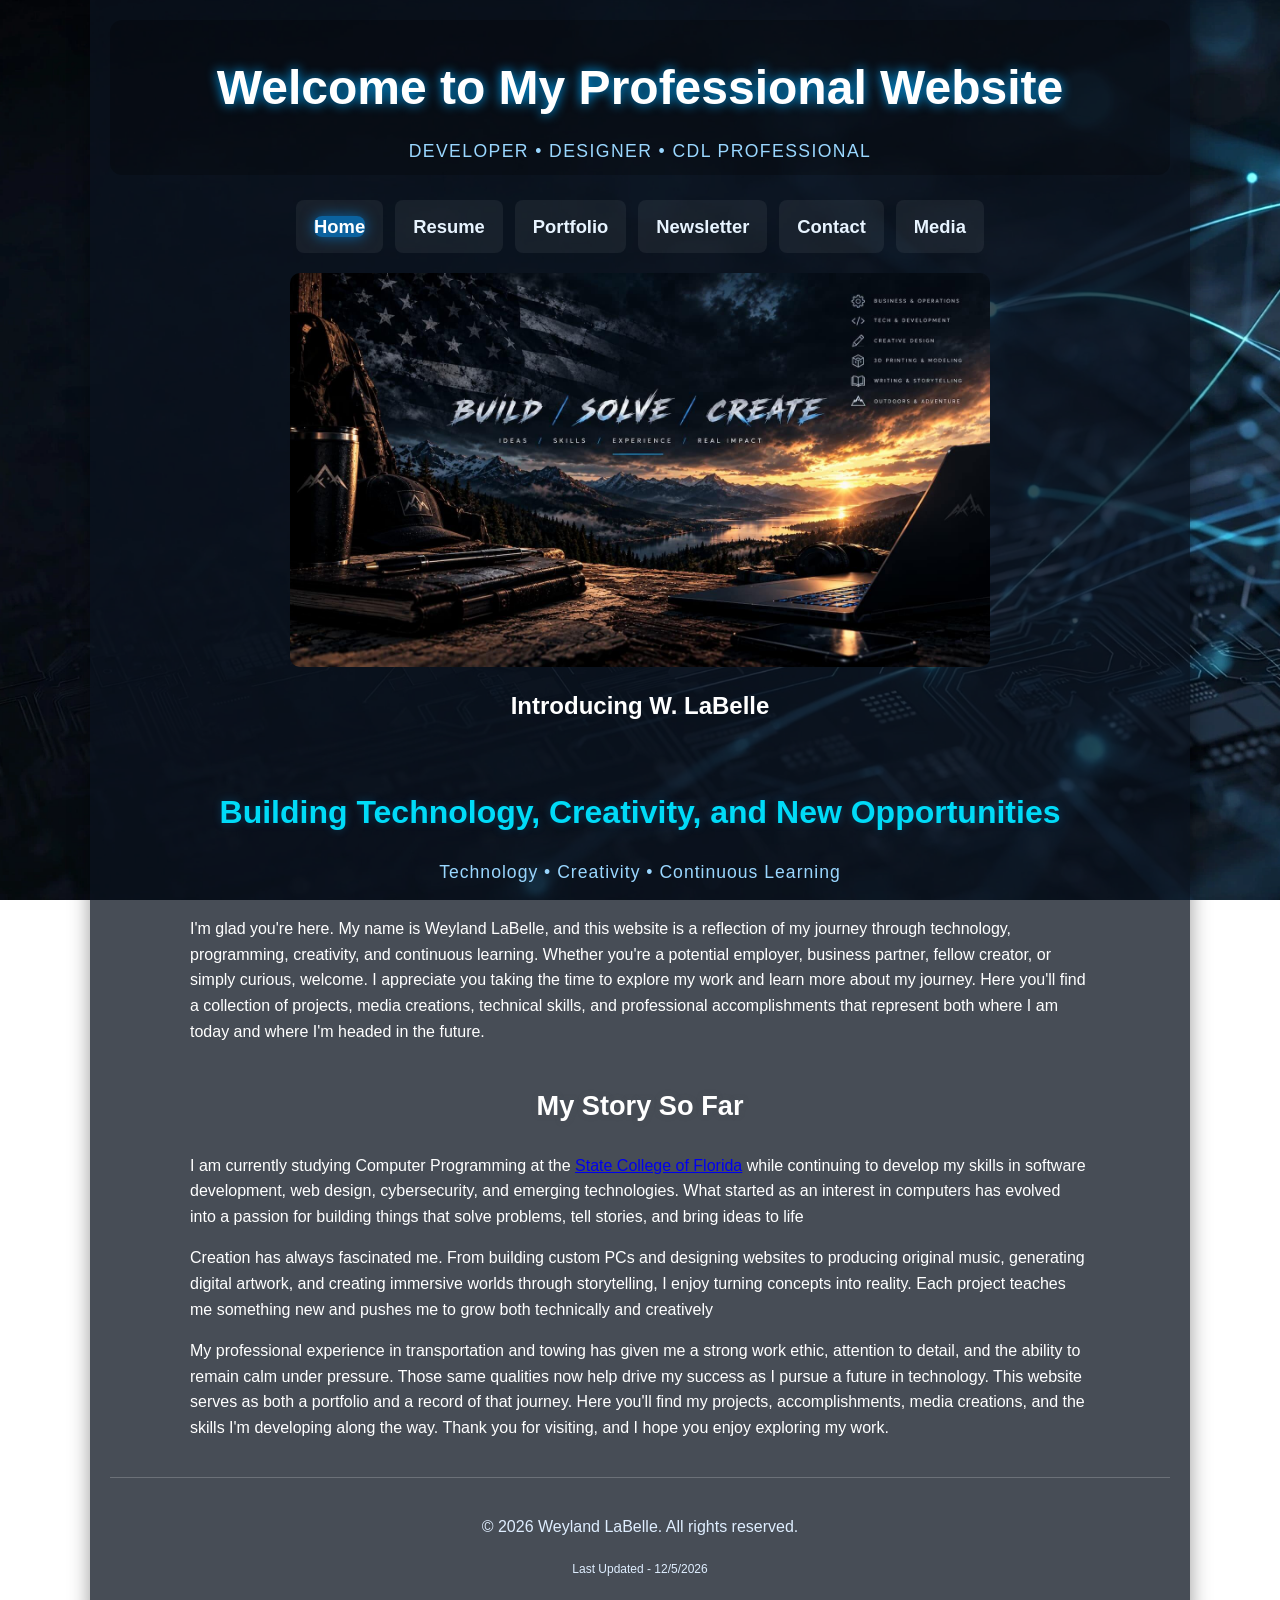
<file: index.html>
<!DOCTYPE html>
<html lang="en">
<head>
    <title>Home - Weyland LaBelle</title>
    <meta charset="UTF-8">
    <meta name="viewport" content="width=device-width, initial-scale=1.0">
    <meta name="description" content="Professional Website Home Page">
    <link rel="stylesheet" href="weylandlabelle.css">
</head>

<body>
<div id="wrapper">

    <div class="banner">
        <h1>Welcome to My Professional Website</h1>
        <p>Developer • Designer • CDL Professional</p>
    </div>

    <nav>
    <ul>
        <li><a href="index.html"><span class="selected">Home</span></a></li>
        <li><a href="resume.html">Resume</a></li>
        <li><a href="Portfolio.html">Portfolio</a></li>
        <li><a href="Newsletter.html">Newsletter</a></li>
        <li><a href="Contact.html">Contact</a></li>
        <li><a href="media.html">Media</a></li>
    </ul>
</nav>

    <header>
        <img src="images/Build, Solve, Create_ Mountain Workstation.jpg" alt="Weyland LaBelle" class="page-photo">
        <h2>Introducing W. LaBelle</h2>
    </header>

    <main>
        <h1 class="welcome-title">
            Building Technology, Creativity, and New Opportunities
        </h1>
           <p class="hero-tagline">
            Technology • Creativity • Continuous Learning
           </p>
    <div class="home-intro">
        <p>            
           I'm glad you're here.
           My name is Weyland LaBelle, and this website is a reflection of my journey through technology, 
           programming, creativity, and continuous learning. Whether you're a potential employer, business 
           partner, fellow creator, or simply curious, welcome. I appreciate you taking the time to explore 
           my work and learn more about my journey.
           Here you'll find a collection of projects, media creations, technical skills, and professional 
           accomplishments that represent both where I am today and where I'm headed in the future.


        </p>

        <h3 id="story" class="section-title">My Story So Far</h3>

        <p>
            I am currently studying Computer Programming at the 
            <a href="https://www.scf.edu/" target="_blank">State College of Florida</a>
            while continuing to develop my skills in software development, web design, 
            cybersecurity, and emerging technologies. What started as an interest in 
            computers has evolved into a passion for building things that solve problems, 
            tell stories, and bring ideas to life
        </p>

        <p>
            Creation has always fascinated me. From building custom PCs and designing 
            websites to producing original music, generating digital artwork, and creating 
            immersive worlds through storytelling, I enjoy turning concepts into reality. Each 
            project teaches me something new and pushes me to grow both technically and creatively
        </p>

        <p>
            My professional experience in transportation and towing has given me a strong work ethic, attention to detail, and the ability to remain calm under pressure. Those same qualities now help drive my success as I pursue a future in technology.
            This website serves as both a portfolio and a record of that journey. Here you'll find my projects, accomplishments, media creations, and the skills I'm developing along the way.
            Thank you for visiting, and I hope you enjoy exploring my work.
        </div>      
    </main>

<footer>
    <p>&copy; 2026 Weyland LaBelle. All rights reserved.</p>
    <script type="text/javascript">
        var update = new Date(document.lastModified);
        document.write("<span style='font-size:0.75em;'>Last Updated - " +
            (update.getMonth() + 1) + "/" + update.getDate() + "/" + update.getFullYear() + "</span>");
    </script>
</footer>

</div> <!-- close wrapper -->
</body>
</html>
</file>
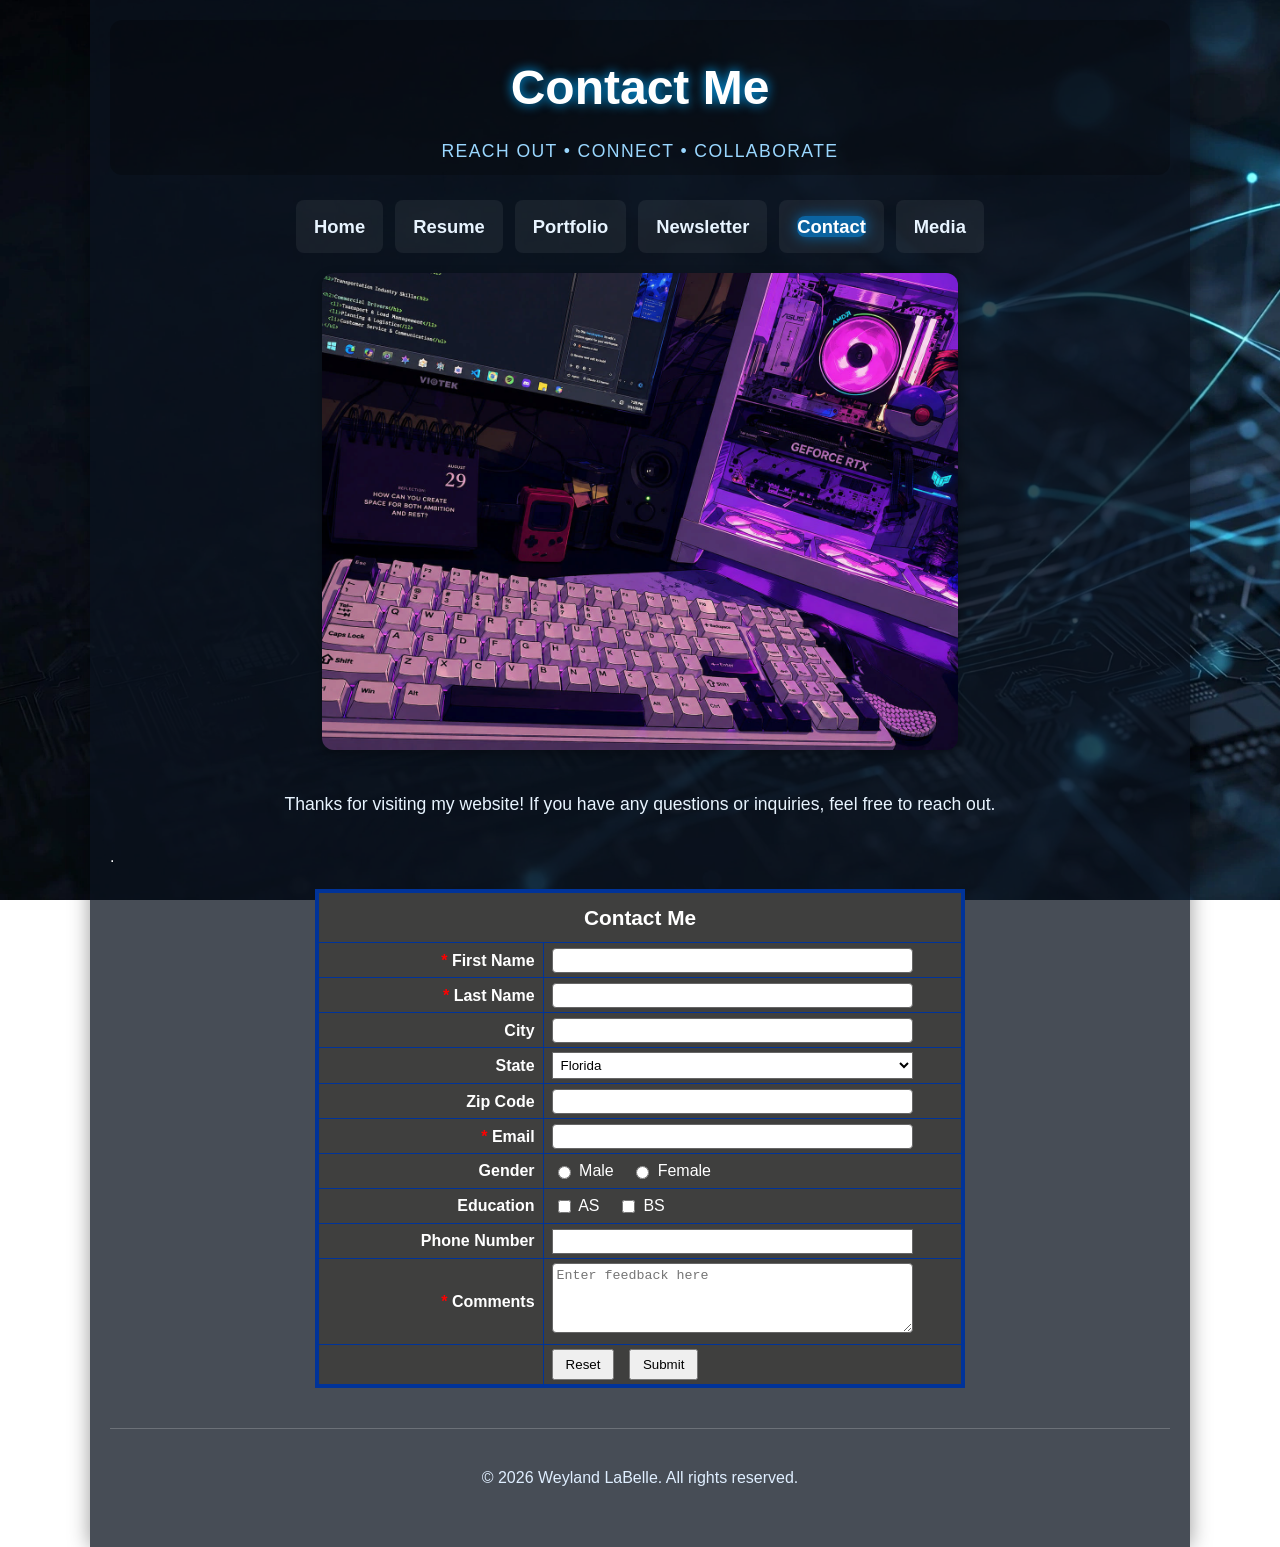
<file: Contact.html>
<!DOCTYPE html>
<html lang="en">
<head>
    <title>Contact - Weyland LaBelle</title>
    <meta charset="UTF-8">
    <meta name="viewport" content="width=device-width, initial-scale=1.0">
    <meta name="description" content="Contact Information for Weyland LaBelle">
    <link rel="stylesheet" href="weylandlabelle.css">
</head>

<body>
<div id="wrapper">

    <div class="banner">
        <h1>Contact Me</h1>
        <p>Reach Out • Connect • Collaborate</p>
    </div> <!-- close banner -->

    <nav>
    <ul>
        <li><a href="index.html">Home</a></li>
        <li><a href="resume.html">Resume</a></li>
        <li><a href="Portfolio.html">Portfolio</a></li>
        <li><a href="Newsletter.html">Newsletter</a></li>
        <li><a href="Contact.html"><span class="selected">Contact</span></a></li>
        <li><a href="media.html">Media</a></li>
    </ul>
</nav> <!-- close nav -->

    <header>
        <img src="images/KeyboardContact.jpeg" alt="Keyboard Contact" class="medium-photo">
    </header>

    <main>
        <p class="contact-intro">
            Thanks for visiting my website! If you have any questions or inquiries, feel free to reach out.
        </p>

    <!-- ONLY ONE form: opens just before the table, closes just after it. -->.
        <form name="contactForm" id="contactForm" action="https://api.web3forms.com/submit" method="post">
        <table class="contact-table">

            <tr>
                <th colspan="2">Contact Me</th>
            </tr>

            <tr>
                    <td class="label">
                        <span class="required">*</span> First Name
                    </td>
                    <td>
                        <input type="text" name="FirstName" id="FirstName" size="40" required>
                    </td>
                </tr>

            <tr>
                <td class="label">
                    <span class="required">*</span> Last Name
                </td>
                <td>
                    <input type="text" name="LastName" id="LastName" size="40" required>
                </td>
            </tr>

            <tr>
                <td class="label">City</td>
                <td>
                    <input type="text" name="City" id="City" size="40">
                </td>
            </tr>

            <tr>
                <td class="label">State</td>
                <td>
                    <select name="ST">
                        <option value="">None</option> 
                        <option value="AL">Alabama</option>
                        <option value="AK">Alaska</option>
                        <option value="AZ">Arizona</option>
                        <option value="AR">Arkansas</option>
                        <option value="CA">California</option>
                        <option value="CO">Colorado</option>
                        <option value="CT">Connecticut</option>
                        <option value="DE">Delaware</option>
                        <option value="FL" selected>Florida</option>
                        <option value="GA">Georgia</option>
                        <option value="HI">Hawaii</option>
                        <option value="ID">Idaho</option>
                        <option value="IL">Illinois</option>
                        <option value="IN">Indiana</option>
                        <option value="IA">Iowa</option>
                        <option value="KS">Kansas</option>
                        <option value="KY">Kentucky</option>
                        <option value="LA">Louisiana</option>
                        <option value="ME">Maine</option>
                        <option value="MD">Maryland</option>
                        <option value="MA">Massachusetts</option>
                        <option value="MI">Michigan</option>
                        <option value="MN">Minnesota</option>
                        <option value="MS">Mississippi</option>
                        <option value="MO">Missouri</option>
                        <option value="MT">Montana</option>
                        <option value="NE">Nebraska</option>
                        <option value="NV">Nevada</option>
                        <option value="NH">New Hampshire</option>
                        <option value="NJ">New Jersey</option>
                        <option value="NM">New Mexico</option>
                        <option value="NY">New York</option>
                        <option value="NC">North Carolina</option>
                        <option value="ND">North Dakota</option>
                        <option value="OH">Ohio</option>
                        <option value="OK">Oklahoma</option>
                        <option value="OR">Oregon</option>
                        <option value="PA">Pennsylvania</option>
                        <option value="RI">Rhode Island</option>
                        <option value="SC">South Carolina</option>
                        <option value="SD">South Dakota</option>
                        <option value="TN">Tennessee</option>
                        <option value="TX">Texas</option>
                        <option value="UT">Utah</option>
                        <option value="VT">Vermont</option>
                        <option value="VA">Virginia</option>
                        <option value="WA">Washington</option>
                        <option value="DC">Washington D.C.</option>
                        <option value="WV">West Virginia</option>
                        <option value="WI">Wisconsin</option>
                        <option value="WY">Wyoming</option>
                    </select>
                </td>
            </tr>

            <tr>
                <td class="label">Zip Code</td>
                <td>
                    <input type="text" name="ZipCode" id="ZipCode" size="10">
                </td>
            </tr>

            <tr>
                <td class="label">
                    <span class="required">*</span> Email
                </td>
                <td>
                    <input type="email" name="Email" id="Email" size="40" required>
                </td>
            </tr>

            <tr>
                <td class="label">Gender</td>
                <td>
                    <input type="radio" name="Gender" value="Male" id="Male">
                    <label for="Male">Male</label>
                    <input type="radio" name="Gender" value="Female" id="Female">
                    <label for="Female">Female</label>
                </td>
            </tr>

            <tr>
                <td class="label">Education</td>
                <td>
                    <input type="checkbox" name="Education" value="AS" id="AS">
                    <label for="AS">AS</label>
                    <input type="checkbox" name="Education" value="BS" id="BS">
                    <label for="BS">BS</label>
                </td>
            </tr>

            <tr>
                <td class="label">Phone Number</td>
                <td>
                    <input type="tel" name="Phone" id="Phone" size="20">
                </td>
            </tr>

             <tr>
                    <td class="label">
                        <span class="required">*</span> Comments
                    </td>
                    <td>
                        <textarea name="Comments" id="Comments" rows="4" cols="35" placeholder="Enter feedback here" required></textarea>
                    </td>
                </tr>

           <tr>
    <td>
        <input type="hidden" name="access_key" value="45bae4bd-528b-4ac7-a481-417c2d7bc230">
        <input type="hidden" name="redirect" value="https://weylandlabelle.com/contactSent.htm">
    </td>
    <td>
        <input type="reset" name="Reset" value="Reset">
        <input type="submit" name="Submit" value="Submit">
    </td>
</tr>

        </table>

    </form>
</main>
    

    <footer>
        <p>&copy; 2026 Weyland LaBelle. All rights reserved.</p>
    </footer>

</div> <!-- close wrapper -->
</body>
</html>
</file>
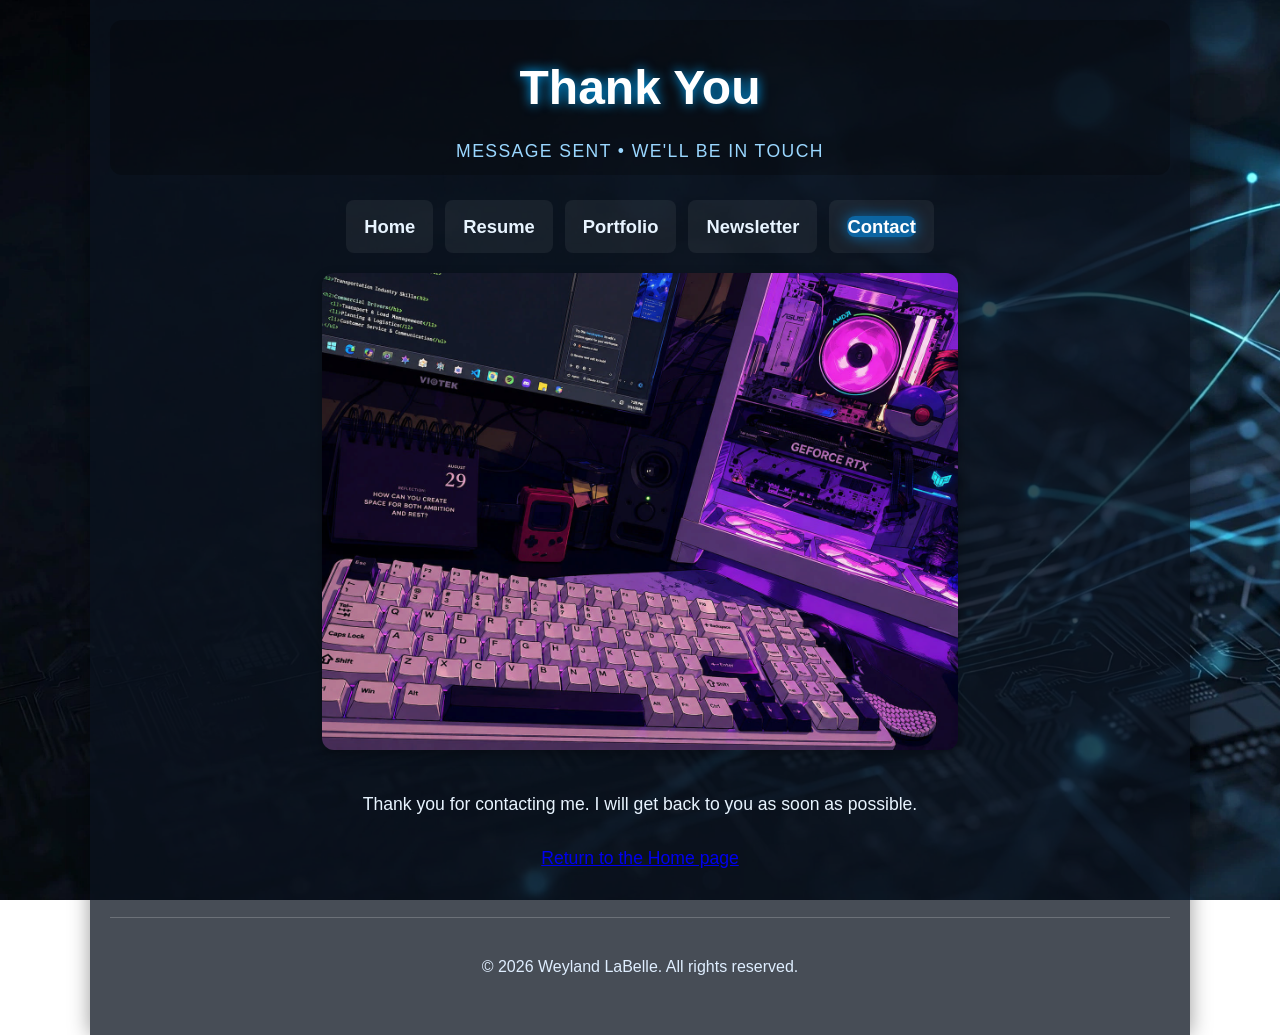
<file: ContactSent.htm>
<!DOCTYPE html>
<html lang="en">
<head>
    <title>Message Sent - Weyland LaBelle</title>
    <meta charset="UTF-8">
    <meta name="viewport" content="width=device-width, initial-scale=1.0">
    <meta name="description" content="Confirmation that your message to Weyland LaBelle was sent">
    <link rel="stylesheet" href="weylandlabelle.css" type="text/css">
</head>

<body>
<div id="wrapper">

    <div class="banner">
        <h1>Thank You</h1>
        <p>Message Sent • We'll Be In Touch</p>
    </div> <!-- close banner -->

    <nav>
        <ul>
            <li><a href="index.html">Home</a></li>
            <li><a href="resume.html">Resume</a></li>
            <li><a href="Portfolio.html">Portfolio</a></li>
            <li><a href="Newsletter.html">Newsletter</a></li>
            <li><a href="Contact.html"><span class="selected">Contact</span></a></li>
        </ul>
    </nav> <!-- close nav -->

    <header>
        <img src="images/KeyboardContact.jpeg" alt="Keyboard Contact" class="medium-photo">
    </header>

    <main>
        <p class="contact-intro">
            Thank you for contacting me. I will get back to you as soon as possible.
        </p>
        <p class="contact-intro">
            <a href="index.html">Return to the Home page</a>
        </p>
    </main>

    <footer>
        <p>&copy; 2026 Weyland LaBelle. All rights reserved.</p>
    </footer>

</div> <!-- close wrapper -->
</body>
</html>
</file>
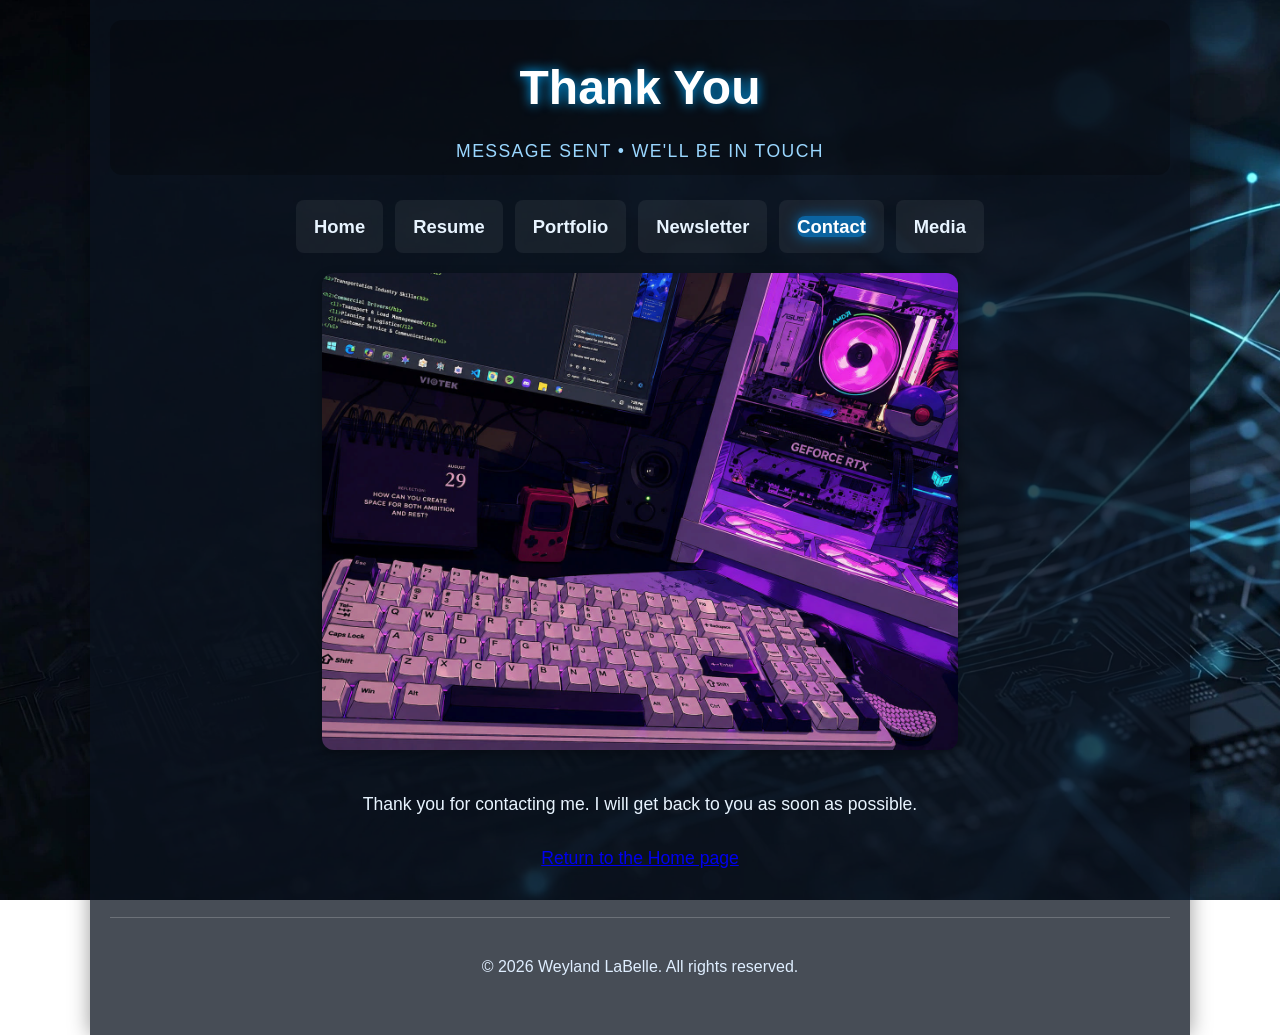
<file: contactSent.htm>
<!DOCTYPE html>
<html lang="en">
<head>
    <title>Message Sent - Weyland LaBelle</title>
    <meta charset="UTF-8">
    <meta name="viewport" content="width=device-width, initial-scale=1.0">
    <meta name="description" content="Confirmation that your message to Weyland LaBelle was sent">
    <link rel="stylesheet" href="weylandlabelle.css" type="text/css">
</head>

<body>
<div id="wrapper">

    <div class="banner">
        <h1>Thank You</h1>
        <p>Message Sent • We'll Be In Touch</p>
    </div> <!-- close banner -->

    <nav>
        <ul>
            <li><a href="index.html">Home</a></li>
            <li><a href="resume.html">Resume</a></li>
            <li><a href="Portfolio.html">Portfolio</a></li>
            <li><a href="Newsletter.html">Newsletter</a></li>
            <li><a href="Contact.html"><span class="selected">Contact</span></a></li>
            <li><a href="media.html">Media</a></li>
        </ul>
    </nav> <!-- close nav -->

    <header>
        <img src="images/KeyboardContact.jpeg" alt="Keyboard Contact" class="medium-photo">
    </header>

    <main>
        <p class="contact-intro">
            Thank you for contacting me. I will get back to you as soon as possible.
        </p>
        <p class="contact-intro">
            <a href="index.html">Return to the Home page</a>
        </p>
    </main>

    <footer>
        <p>&copy; 2026 Weyland LaBelle. All rights reserved.</p>
    </footer>

</div> <!-- close wrapper -->
</body>
</html>
</file>
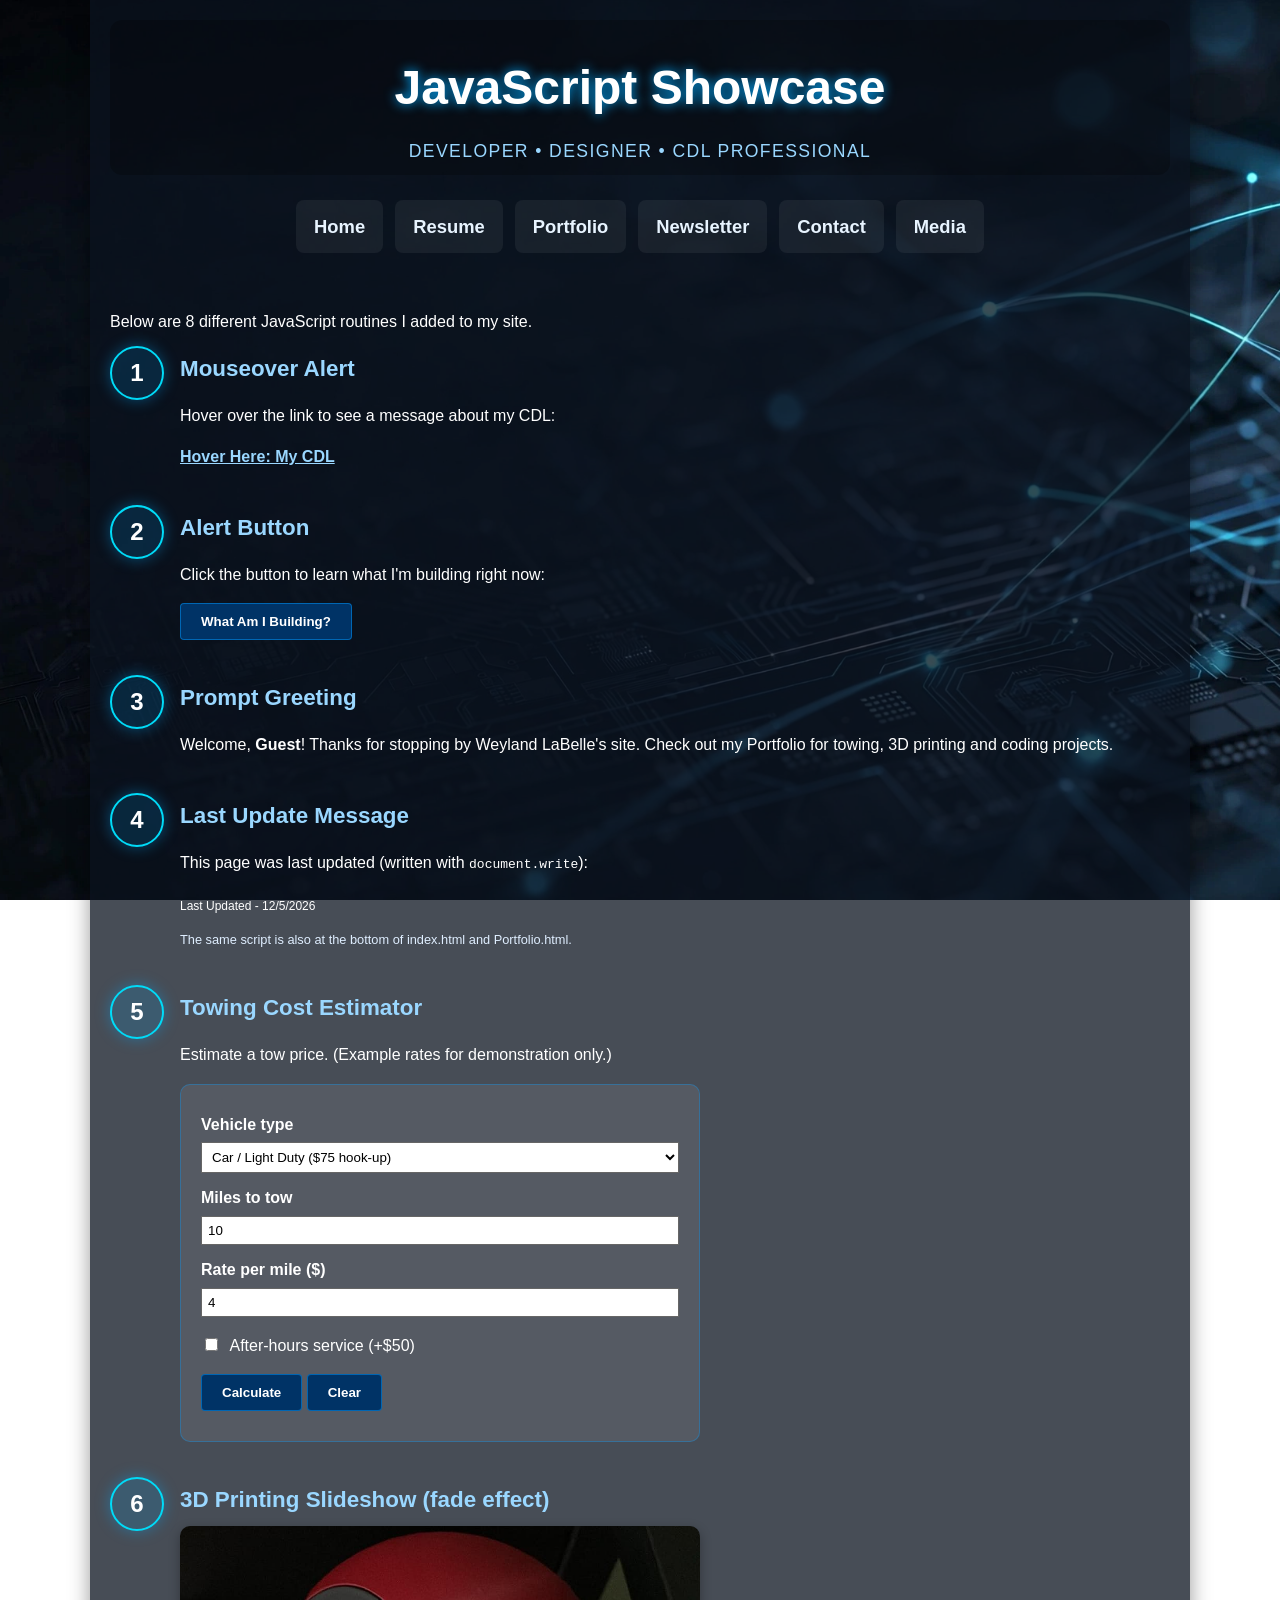
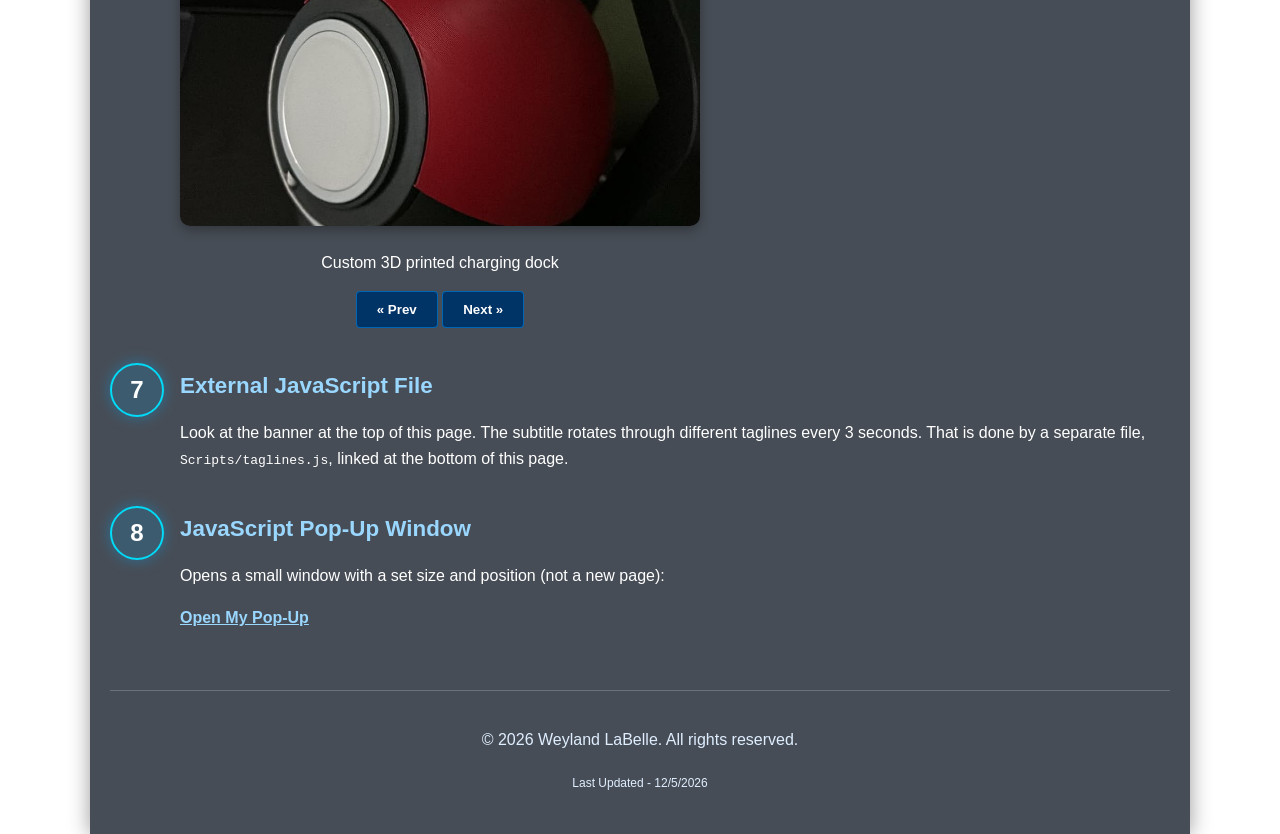
<file: js.htm>
<!DOCTYPE html>
<html lang="en">
<head>
    <title>JavaScript - Weyland LaBelle</title>
    <meta charset="UTF-8">
    <meta name="viewport" content="width=device-width, initial-scale=1.0">
    <meta name="description" content="JavaScript routines for Weyland LaBelle's website">
    <link rel="stylesheet" href="weylandlabelle.css">
    
</head>

<body>
<div id="wrapper">

    <!-- Personalized banner / masthead (same as the rest of the site) -->
    <div class="banner">
        <h1>JavaScript Showcase</h1>
        <!-- id="tagline" is rotated by the EXTERNAL script (Item #7) -->
        <p id="tagline">Developer &bull; Designer &bull; CDL Professional</p>
    </div>

    <nav>
        <ul>
            <li><a href="index.html">Home</a></li>
            <li><a href="resume.html">Resume</a></li>
            <li><a href="Portfolio.html">Portfolio</a></li>
            <li><a href="Newsletter.html">Newsletter</a></li>
            <li><a href="Contact.html">Contact</a></li>
            <li><a href="media.html">Media</a></li>
        </ul>
    </nav>

    <main>
        <p>Below are 8 different JavaScript routines I added to my site.</p>

        <ol class="js-list">

            <!-- ========== #1 ALERT ON MOUSEOVER ========== -->
            <li>
                <h2>Mouseover Alert</h2>
                <p>Hover over the link to see a message about my CDL:</p>
                <a href="#" class="hover-link"
                   onmouseover="alert('I hold an unrestricted Class A CDL and have over a decade in towing and recovery!');"
                   onclick="return false;">Hover Here: My CDL</a>
            </li>

            <!-- ========== #2 ALERT BUTTON ========== -->
            <li>
                <h2>Alert Button</h2>
                <p>Click the button to learn what I'm building right now:</p>
                <input type="button" class="js-btn" value="What Am I Building?"
                       onclick="alert('I am developing a custom dispatch system for towing operations, plus 3D printing and PC build projects.');">
            </li>

            <!-- ========== #3 PROMPT ========== -->
            <li>
                <h2>Prompt Greeting</h2>
                <script type="text/javascript">
                    // Ask the visitor for their name, then write a personalized answer
                    var visitor = prompt("Welcome to my site! Please enter your name:", "");
                    if (visitor === null || visitor.trim() === "") {
                        visitor = "Guest";   // fallback if they cancel or leave it blank
                    }
                    document.write("<p>Welcome, <strong>" + visitor + "</strong>! " +
                        "Thanks for stopping by Weyland LaBelle's site. " +
                        "Check out my Portfolio for towing, 3D printing and coding projects.</p>");
                </script>
            </li>

            <!-- ========== #4 DOCUMENT.WRITE LAST UPDATE ========== -->
            <li>
                <h2>Last Update Message</h2>
                <p>This page was last updated (written with <code>document.write</code>):</p>
                <script type="text/javascript">
                    // Reads the file's last-modified date and writes it in small text
                    var update = new Date(document.lastModified);
                    var month = update.getMonth() + 1;   // months start at 0, so add 1
                    var day = update.getDate();
                    var year = update.getFullYear();
                    document.write("<span style='font-size:0.75em;'>Last Updated - " +
                        month + "/" + day + "/" + year + "</span>");
                </script>
                <p class="small-print">The same script is also at the bottom of index.html and Portfolio.html.</p>
            </li>

            <!-- ========== #5 CALCULATION FORM ========== -->
            <li>
                <h2>Towing Cost Estimator</h2>
                <p>Estimate a tow price. (Example rates for demonstration only.)</p>
                <form class="calc-box" name="towCalc" onsubmit="return false;">
                    <label for="vehicle">Vehicle type</label>
                    <select id="vehicle">
                        <option value="75">Car / Light Duty ($75 hook-up)</option>
                        <option value="110">Truck / SUV ($110 hook-up)</option>
                        <option value="300">Heavy Duty / Rotator ($300 hook-up)</option>
                    </select>

                    <label for="miles">Miles to tow</label>
                    <input type="number" id="miles" min="0" value="10">

                    <label for="rate">Rate per mile ($)</label>
                    <input type="number" id="rate" min="0" step="0.25" value="4">

                    <p>
                        <input type="checkbox" id="afterHours">
                        <label class="inline" for="afterHours">After-hours service (+$50)</label>
                    </p>

                    <input type="button" class="js-btn" value="Calculate" onclick="calcTow();">
                    <input type="button" class="js-btn" value="Clear" onclick="clearTow();">
                    <div id="calcResult"></div>
                </form>
            </li>

            <!-- ========== #6 INTERNAL SPECIAL EFFECT ========== -->
            <li>
                <h2>3D Printing Slideshow (fade effect)</h2>
                <div class="slideshow">
                    <img id="slideImg" src="images/3d printed charger.jpg" alt="3D printed project">
                    <p id="slideCaption">Custom 3D printed charging dock</p>
                    <input type="button" class="js-btn" value="&laquo; Prev" onclick="changeSlide(-1);">
                    <input type="button" class="js-btn" value="Next &raquo;" onclick="changeSlide(1);">
                </div>
            </li>

            <!-- ========== #7 EXTERNAL JAVASCRIPT ========== -->
            <li>
                <h2>External JavaScript File</h2>
                <p>Look at the banner at the top of this page. The subtitle rotates through
                   different taglines every 3 seconds. That is done by a separate file,
                   <code>Scripts/taglines.js</code>, linked at the bottom of this page.</p>
            </li>

            <!-- ========== #8 POP-UP WINDOW ========== -->
            <li>
                <h2>JavaScript Pop-Up Window</h2>
                <p>Opens a small window with a set size and position (not a new page):</p>
                <a href="#" class="hover-link" onclick="openPopup(); return false;">Open My Pop-Up</a>
            </li>

        </ol>
    </main>

    <footer>
        <p>&copy; 2026 Weyland LaBelle. All rights reserved.</p>
        <!-- Item #4 also appears here in small text -->
        <script type="text/javascript">
            var upd = new Date(document.lastModified);
            document.write("<span style='font-size:0.75em;'>Last Updated - " +
                (upd.getMonth() + 1) + "/" + upd.getDate() + "/" + upd.getFullYear() + "</span>");
        </script>
    </footer>

</div> <!-- close wrapper -->

<script type="text/javascript">
/* ---------- #5 Towing calculator ---------- */
function calcTow() {
    var hookup = parseFloat(document.getElementById("vehicle").value);
    var miles = parseFloat(document.getElementById("miles").value);
    var rate = parseFloat(document.getElementById("rate").value);
    var result = document.getElementById("calcResult");

    // Make sure the numbers are valid before calculating
    if (isNaN(miles) || isNaN(rate) || miles < 0 || rate < 0) {
        result.textContent = "Please enter valid, non-negative numbers.";
        return;
    }
    var total = hookup + (miles * rate);
    if (document.getElementById("afterHours").checked) {
        total += 50;
    }
    result.textContent = "Estimated total: $" + total.toFixed(2);
}

function clearTow() {
    document.getElementById("miles").value = 10;
    document.getElementById("rate").value = 4;
    document.getElementById("vehicle").selectedIndex = 0;
    document.getElementById("afterHours").checked = false;
    document.getElementById("calcResult").textContent = "";
}

/* ---------- #6 Fading slideshow (internal script) ----------
   Source: Based on the common "image array + setInterval" slideshow
   technique from w3schools.com / javascriptsource.com style examples.
   https://www.w3schools.com/jsref/met_win_setinterval.asp
   https://www.w3schools.com/jsref/met_win_settimeout.asp
   https://www.w3schools.com/w3js/w3js_slideshow.asp
   What it does: cycles through my 3D printing photos automatically
   every 4 seconds with a fade, and Prev/Next buttons also work. */
var slides = [
    { src: "images/3d printed charger.jpg", caption: "Custom 3D printed charging dock" },
    { src: "images/orca keychains.jpg",     caption: "Orca-themed 3D printed keychains" },
    { src: "images/pokemon card stand.jpg", caption: "3D printed Pok\u00E9mon card display stand" },
    { src: "images/silly axlotl.jpg",       caption: "Fun 3D printed axolotl figurine" }
];
var slideIndex = 0;
var slideTimer = setInterval(function () { changeSlide(1); }, 4000);

function changeSlide(step) {
    var img = document.getElementById("slideImg");
    var cap = document.getElementById("slideCaption");
    img.style.opacity = 0;                       // fade out
    setTimeout(function () {
        slideIndex = (slideIndex + step + slides.length) % slides.length;
        img.src = slides[slideIndex].src;
        img.alt = slides[slideIndex].caption;
        cap.textContent = slides[slideIndex].caption;
        img.style.opacity = 1;                   // fade in
    }, 600);
}

/* ---------- #8 Pop-up window ----------
   Source: window.open() sample from the assignment sheet, rewritten
   with my own size, position and message. */
function openPopup() {
    var win = window.open("", "weylandPopup",
        "height=350,width=520,left=250,top=120,resizable=yes");
    if (!win) {
        alert("Your browser blocked the pop-up. Please allow pop-ups for this site.");
        return;
    }
    win.document.write(
        "<html><head><title>About Weyland</title></head>" +
        "<body style='font-family:Arial;background:#0a121e;color:#fff;text-align:center;padding:20px;'>" +
        "<h2 style='color:#9ad7ff;'>Thanks for visiting!</h2>" +
        "<p>I'm Weyland LaBelle: CDL driver, student at State College of Florida, " +
        "and builder of websites, PCs and 3D prints.</p>" +
        "<p>Want to work together? Visit my Contact page.</p>" +
        "<button onclick='window.close()'>Close Window</button>" +
        "</body></html>");
    win.document.close();
}
</script>

<!-- #7 EXTERNAL JavaScript file -->
<script type="text/javascript" src="Scripts/taglines.js"></script>

</body>
</html>
</file>
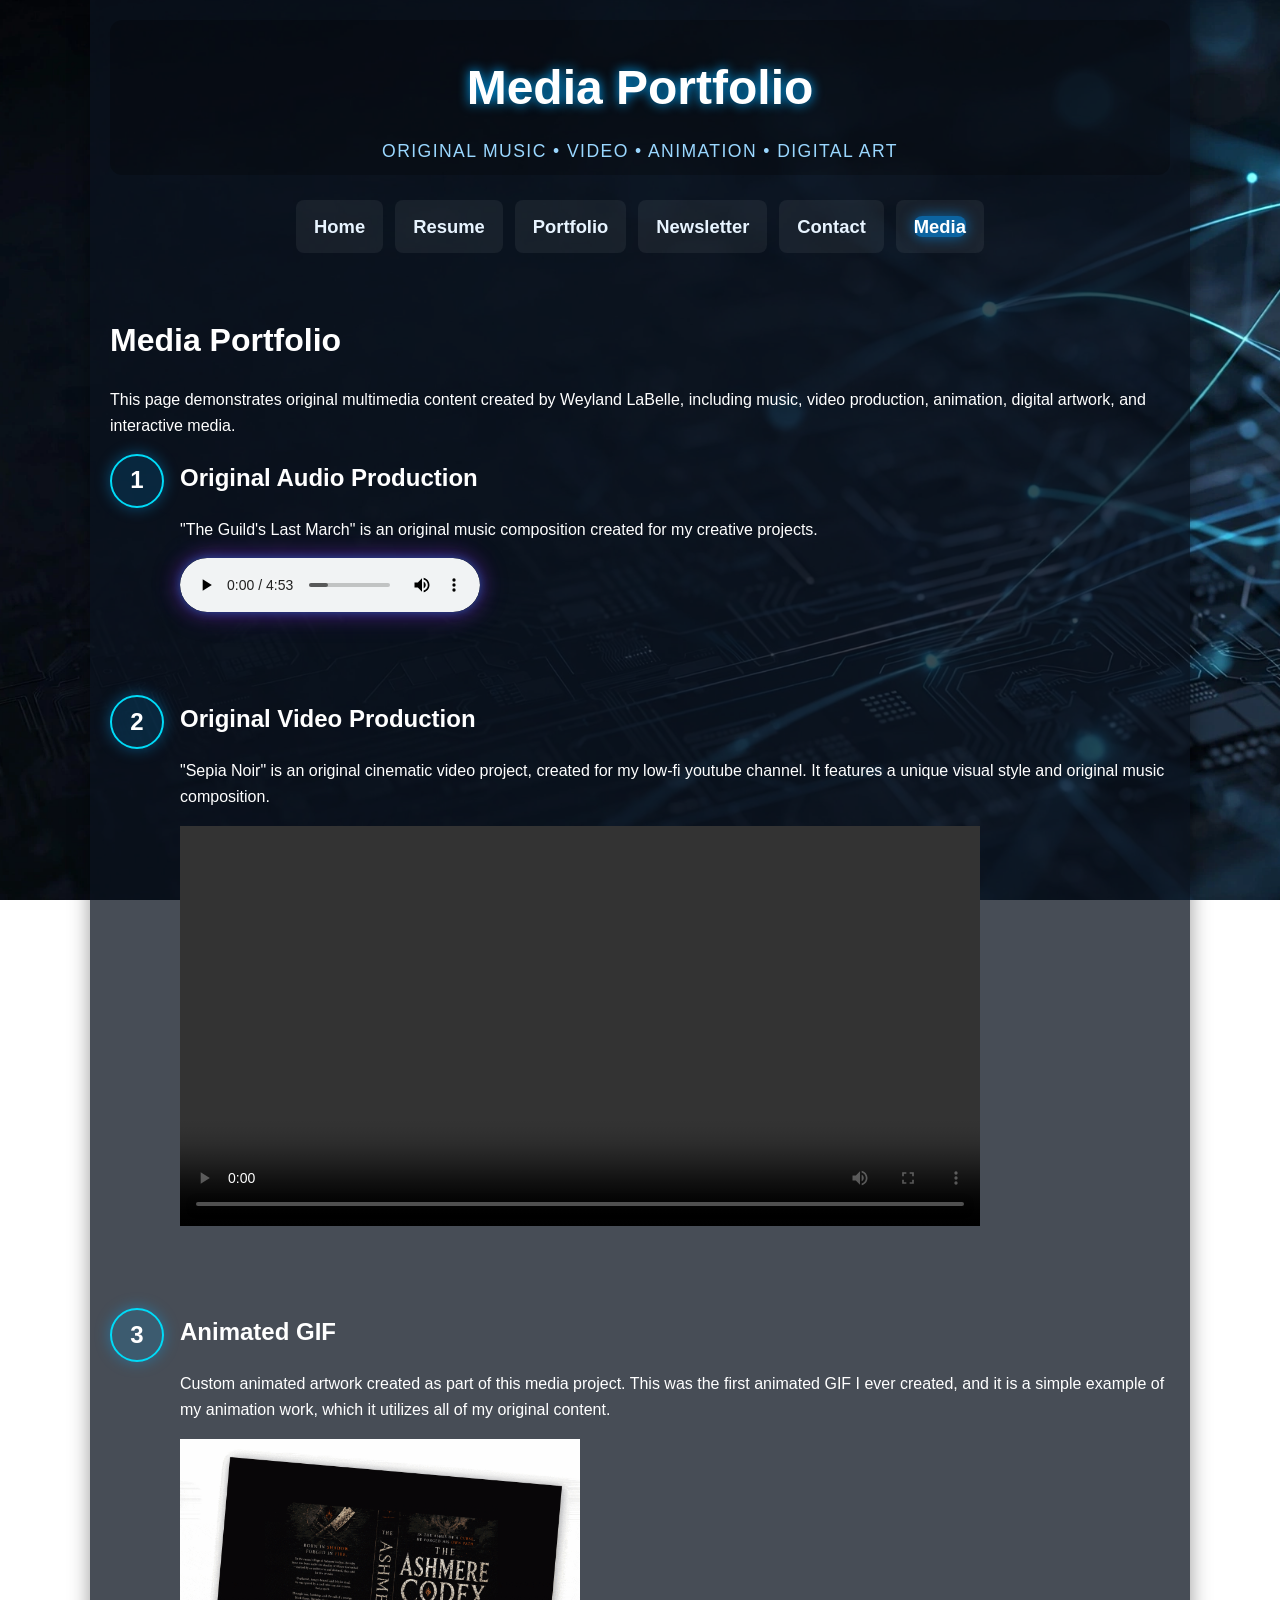
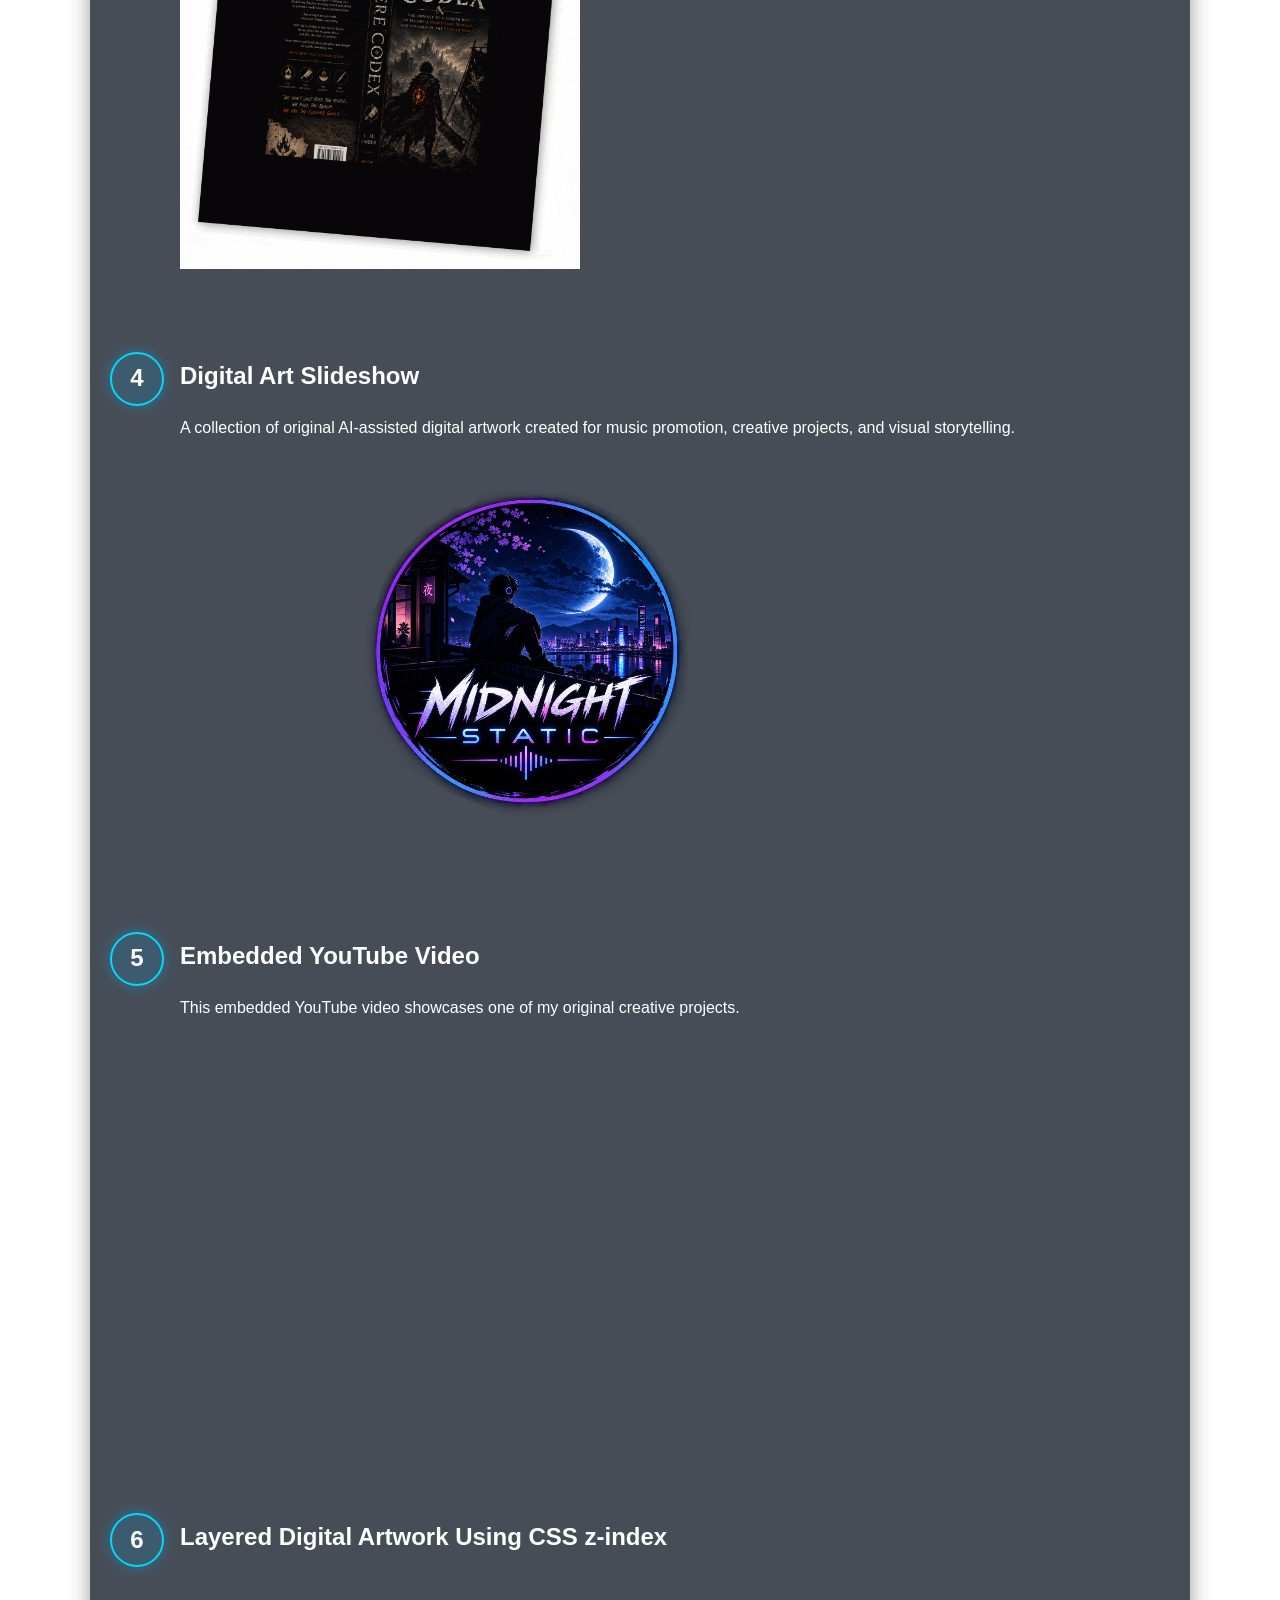
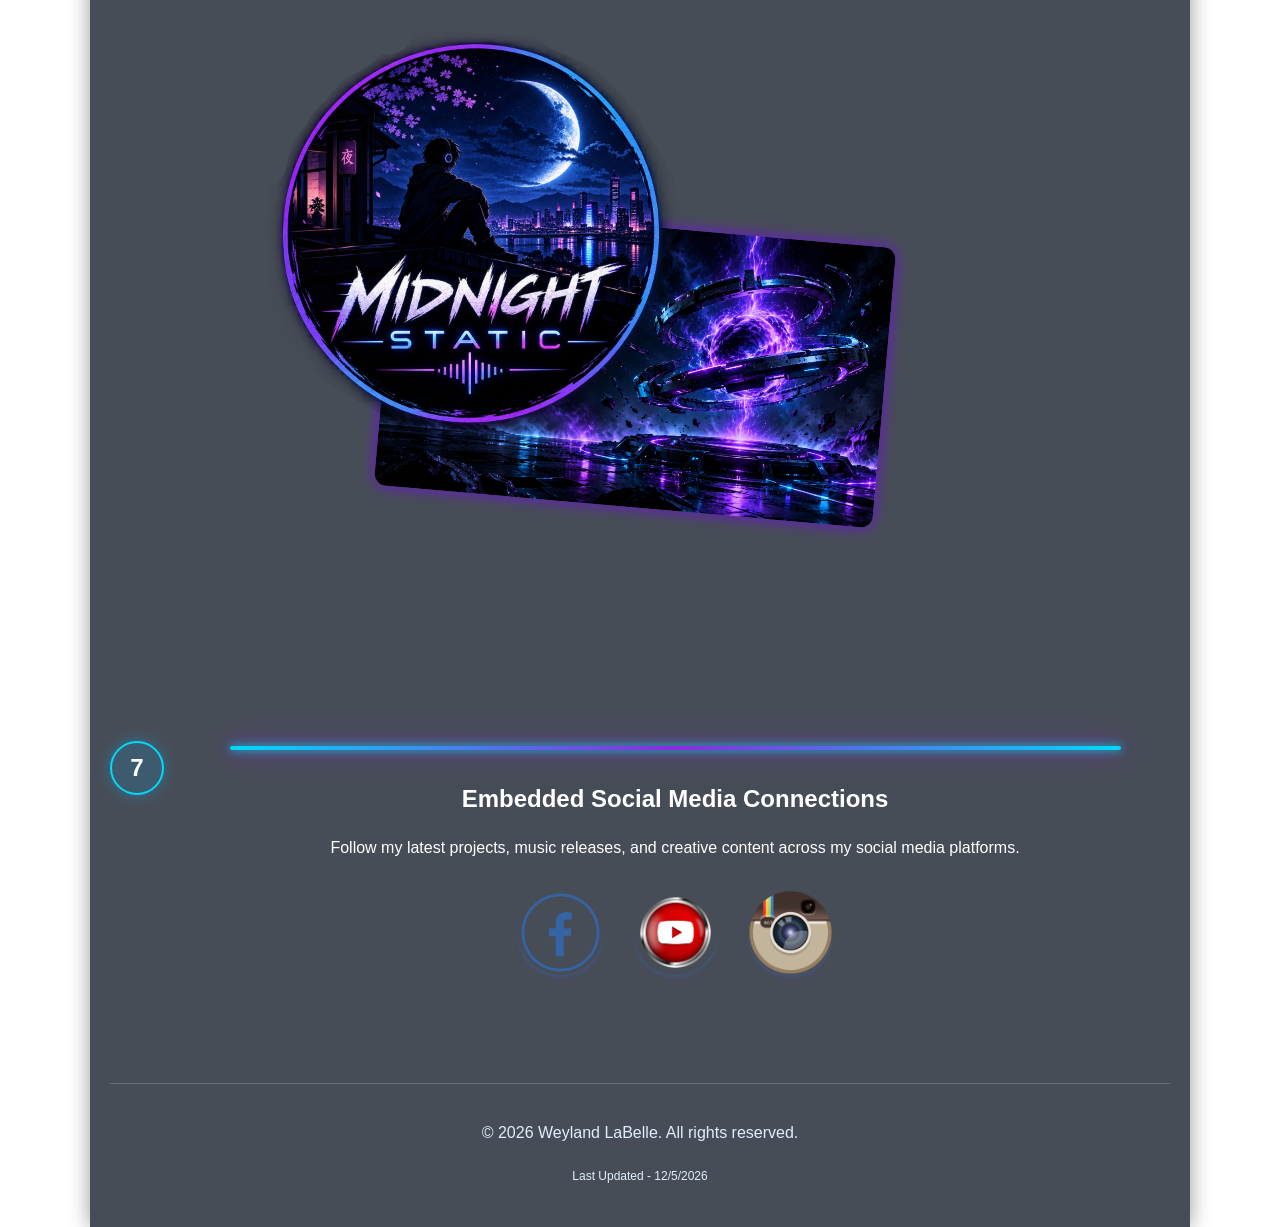
<file: media.html>
<!DOCTYPE html>
<html lang="en">
<head>
    <title>Media Portfolio - Weyland LaBelle</title>
    <meta charset="UTF-8">
    <meta name="author" content="Weyland LaBelle">
    <meta name="description"
    content="Original music, video productions, digital artwork, animations, and multimedia projects created by Weyland LaBelle.">  
    <link rel="stylesheet" href="weylandlabelle.css">
    
</head>
<body>

<div id="wrapper">

    <!-- Personalized banner / masthead (same as the rest of the site) -->
    <div class="banner">
        <h1>Media Portfolio</h1>
        <!-- id="tagline" is rotated by the EXTERNAL script (Item #7) -->
        <p id="tagline">Original Music • Video • Animation • Digital Art</p>
    </div>

    <nav>
        <ul>
            <li><a href="index.html">Home</a></li>
            <li><a href="resume.html">Resume</a></li>
            <li><a href="Portfolio.html">Portfolio</a></li>
            <li><a href="Newsletter.html">Newsletter</a></li>
            <li><a href="Contact.html">Contact</a></li>
            <li><a href="media.html"><span class="selected">Media</span></a></li>
        </ul>
    </nav>

    <main>

<h1>Media Portfolio</h1>

<p>
This page demonstrates original multimedia content created by Weyland LaBelle, including music, video production, animation,
digital artwork, and interactive media.
</p>

<ol>

<li>
    <h2>Original Audio Production</h2>

    <p>
        "The Guild's Last March" is an original music composition
        created for my creative projects.
    </p>

    <audio controls>
        <source src="Media/The Guild's Last March.mp3" type="audio/mpeg">
    </audio>
</li>

<li>
    <h2>Original Video Production</h2>

    <p>
        "Sepia Noir" is an original cinematic video project, created for my low-fi youtube channel. It features 
        a unique visual style and original music composition.
    </p>

    <video controls width="800">
        <source src="Media/Sepia Noir.mp4" type="video/mp4">
    </video>
</li>

<li>
    <h2>Animated GIF</h2>

    <p>
        Custom animated artwork created as part of this media project. This was the 
        first animated GIF I ever created, and it is a simple example of my animation work, which it utilizes 
        all of my original content.
    </p>

    <img src="Media/Firstevergif.gif"
         alt="Animated GIF"
         width="400">
</li>

<li>
    <h2>Digital Art Slideshow</h2>
    <p>
        A collection of original AI-assisted digital artwork created for
        music promotion, creative projects, and visual storytelling.
    </p>

    <img id="mediaSlide"
         src="Media/Midnight Static Neon Cityscape.png"
         alt="Digital Art Slideshow"
         width="700">

</li>

<li>

    <h2>Embedded YouTube Video</h2>

    <p>
        This embedded YouTube video showcases one of my original creative projects.
    </p>

    <iframe
        width="700"
        height="394"
        src="https://www.youtube.com/embed/kW96R9GelXE"
        title="YouTube Video Player"
        frameborder="0"
        allow="accelerometer; autoplay; clipboard-write; encrypted-media; gyroscope; picture-in-picture"
        allowfullscreen>
    </iframe>

</li>

<li>
    <h2>Layered Digital Artwork Using CSS z-index</h2>
    <div class="zstack">

    <img src="Media/Neon Portal Over a Cyberpunk Platform.png"
         class="bottomArt"
         alt="Portal Artwork">

    <img src="Media/Midnight Static Neon Cityscape.png"
         class="topArt"
         alt="Midnight Static Artwork">

    </div>
</li> 

<li>
    <hr class="social-divider">
<h2 class="social-heading">
    Embedded Social Media Connections
</h2>

<p class="social-text">
    Follow my latest projects, music releases, and creative content
    across my social media platforms.
</p>

<div class="social-icons">

   <a href="https://www.facebook.com/weyland.labelle.7" target="_blank">
    <img src="Media/facebook.png" alt="Facebook">
</a>

<a href="https://www.youtube.com/@MidnightStatic-941" target="_blank">
    <img src="Media/youtube.png" alt="YouTube">
</a>

<a href="https://www.instagram.com/grimlock941/" target="_blank">
    <img src="Media/instagram.png" alt="Instagram">
</a>
</div>
</li>
</ol>

</main>

    <footer>
        <p>&copy; 2026 Weyland LaBelle. All rights reserved.</p>
        <!-- Item #4 also appears here in small text -->
        <script type="text/javascript">
            var upd = new Date(document.lastModified);
            document.write("<span style='font-size:0.75em;'>Last Updated - " +
                (upd.getMonth() + 1) + "/" + upd.getDate() + "/" + upd.getFullYear() + "</span>");
        </script>
    </footer>

</div> <!-- close wrapper -->

<script type="text/javascript">

let mediaSlides = [
    "Media/Midnight Static Neon Cityscape.png",
    "Media/Midnight Static Over Neon City.png",
    "Media/Neon Portal Over a Cyberpunk Platform.png"
];

let mediaIndex = 0;

setInterval(function(){

    mediaIndex++;

    if(mediaIndex >= mediaSlides.length)
    {
        mediaIndex = 0;
    }

    document.getElementById("mediaSlide").src =
        mediaSlides[mediaIndex];

}, 3000);

</script>


<!-- #7 EXTERNAL JavaScript file -->
<script type="text/javascript" src="Scripts/taglines.js"></script>

</body>
</html>
</file>
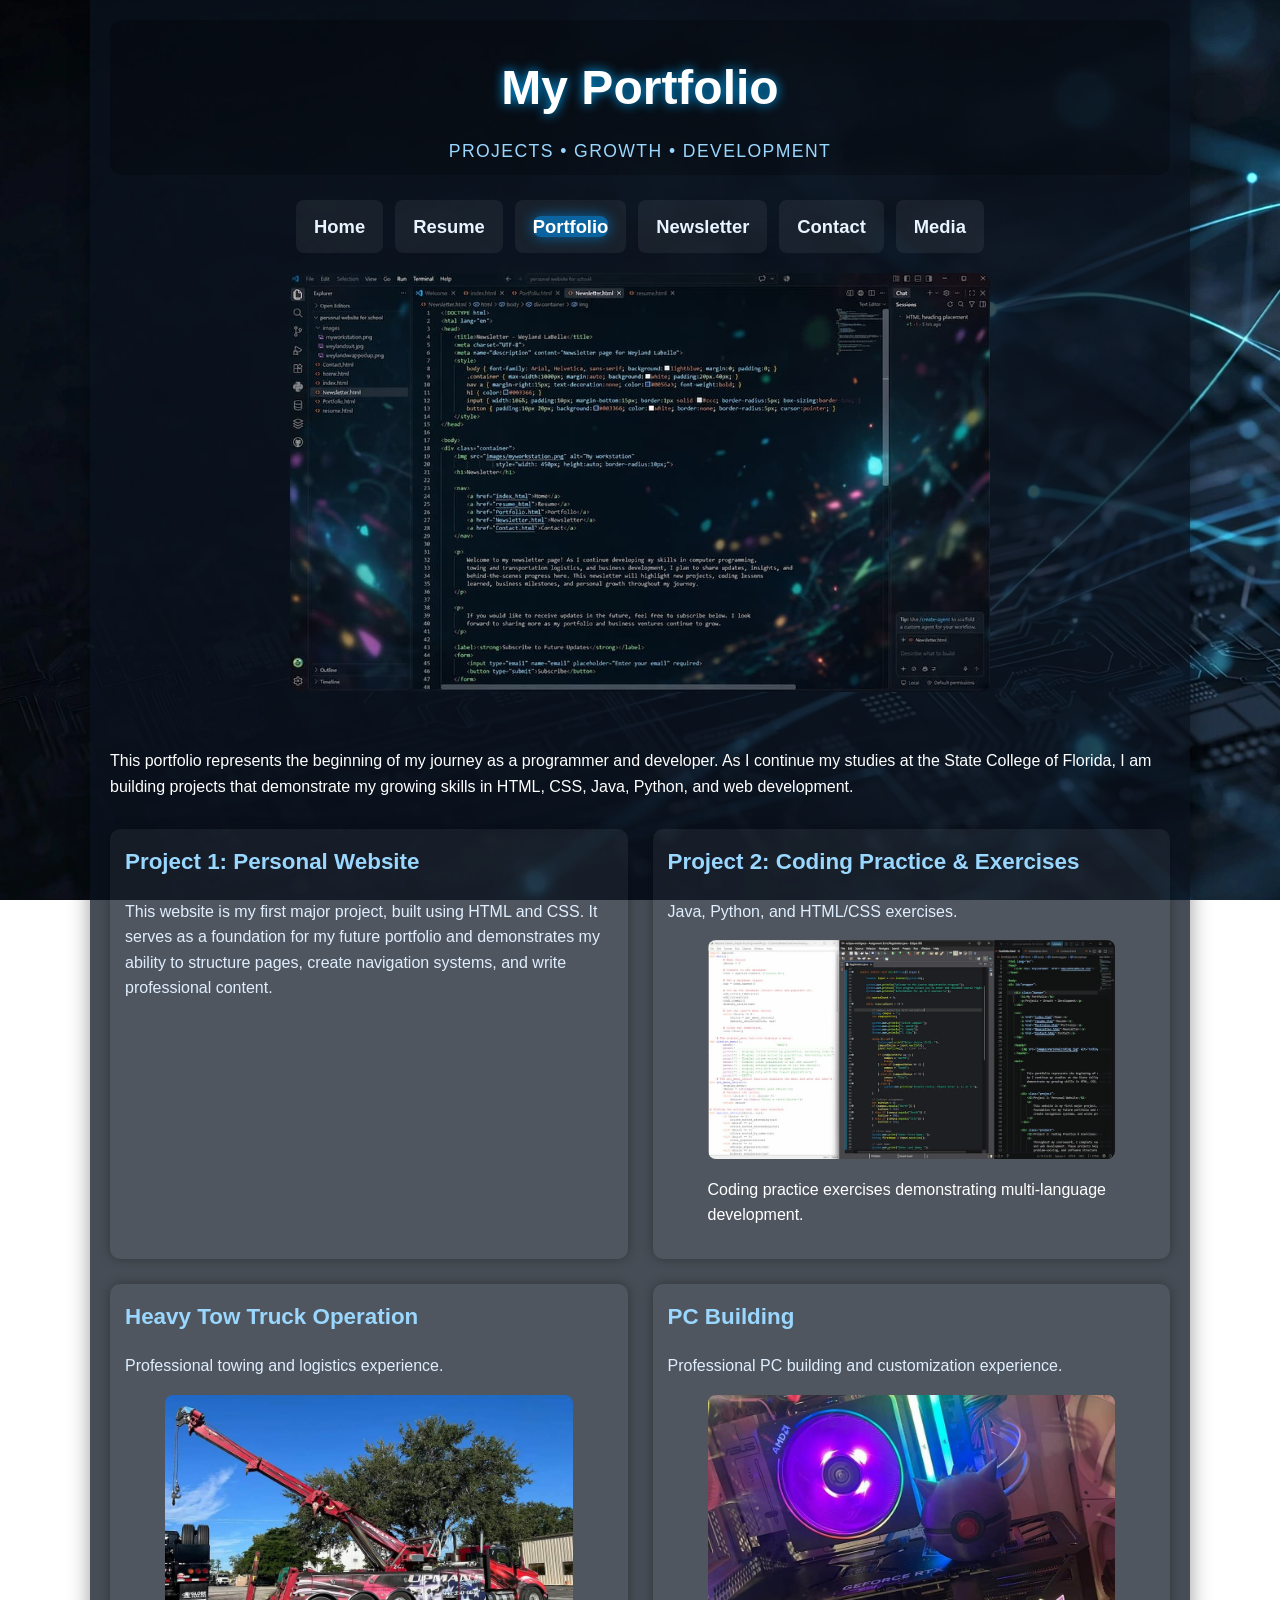
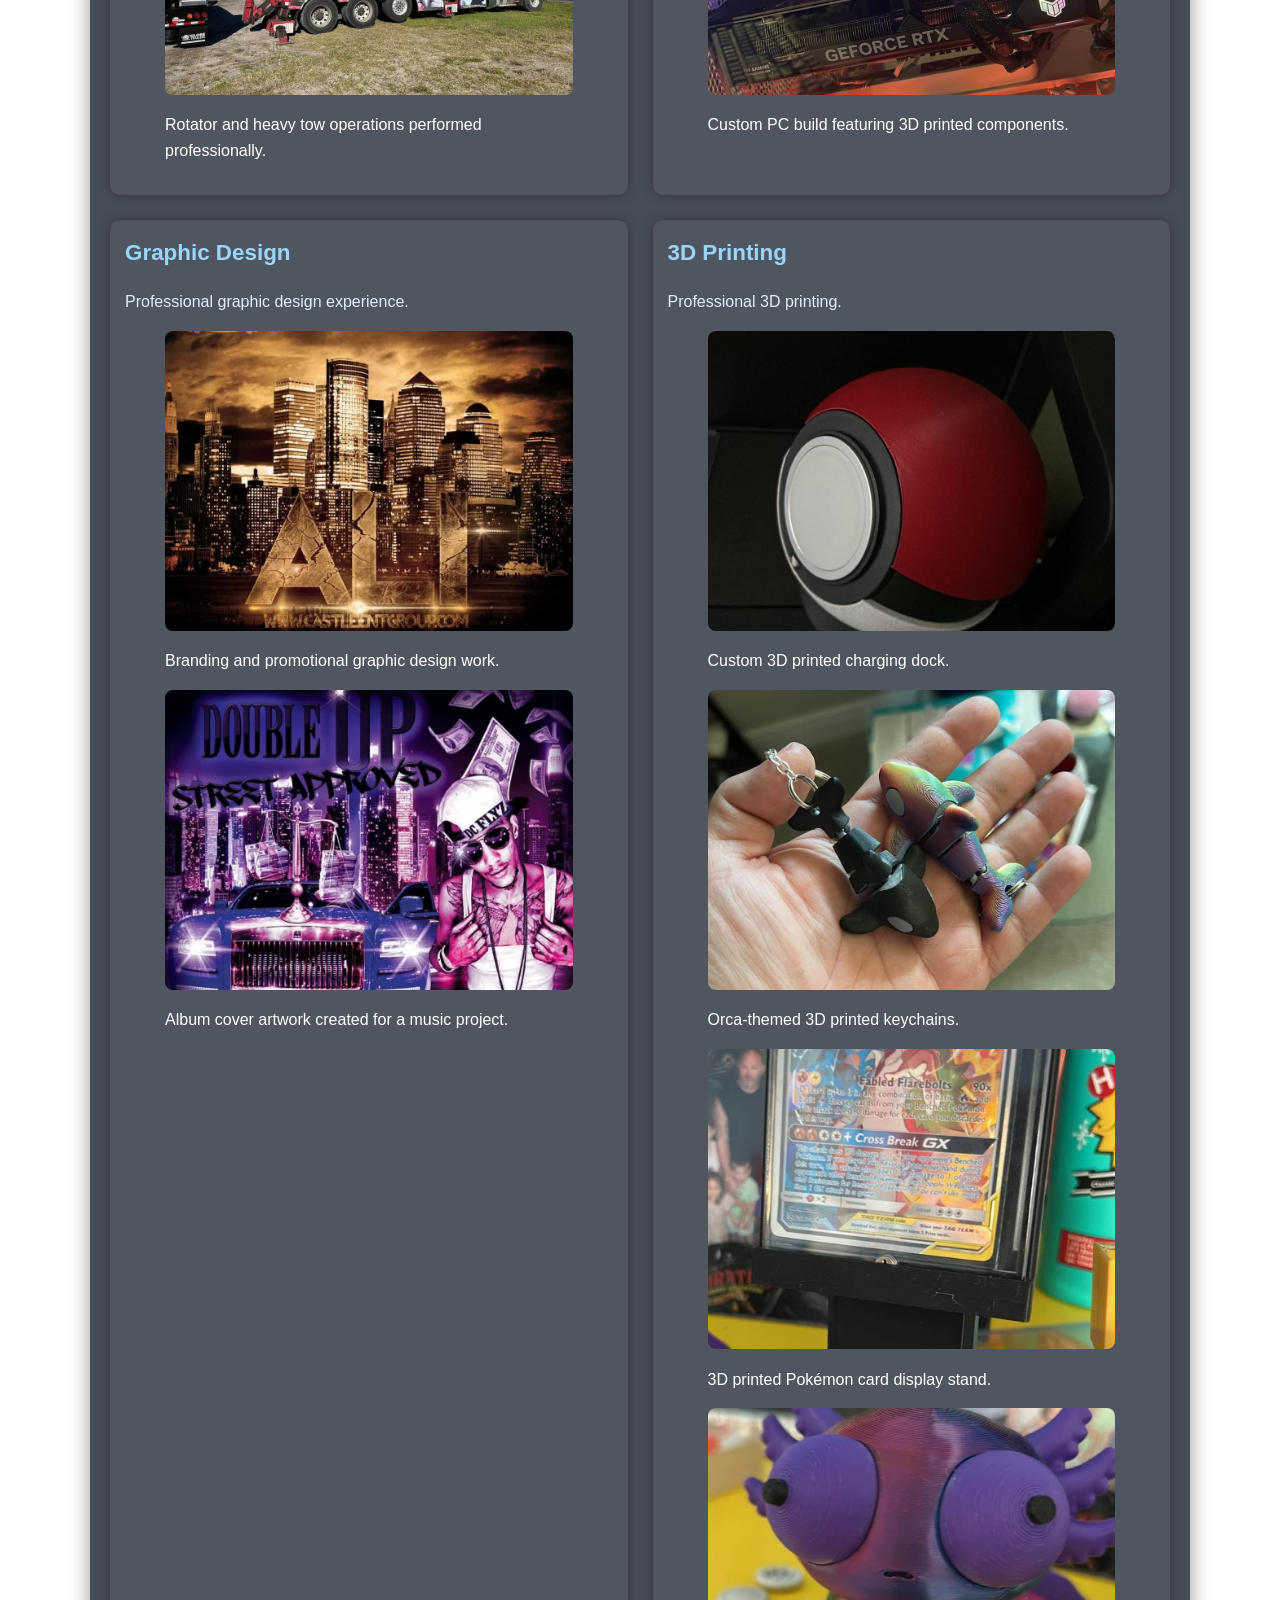
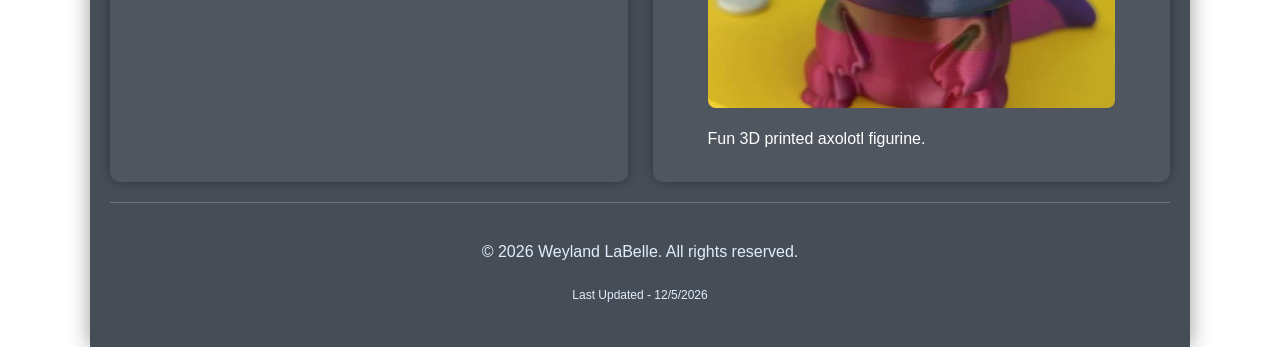
<file: Portfolio.html>
<!DOCTYPE html>
<html lang="en">
<head>
    <meta charset="UTF-8">
    <title>Portfolio - Weyland LaBelle</title>
    <meta name="viewport" content="width=device-width, initial-scale=1.0">
    <meta name="description" content="Portfolio page for Weyland LaBelle">
    <!-- ⭐ Correct stylesheet link -->
    <link rel="stylesheet" href="weylandlabelle.css">
</head>

<body>
<div id="wrapper">

    <div class="banner">
        <h1>My Portfolio</h1>
        <p>Projects • Growth • Development</p>
    </div>

    <nav>
    <ul>
        <li><a href="index.html">Home</a></li>
        <li><a href="resume.html">Resume</a></li>
        <li><a href="Portfolio.html"><span class="selected">Portfolio</span></a></li>
        <li><a href="Newsletter.html">Newsletter</a></li>
        <li><a href="Contact.html">Contact</a></li>
        <li><a href="media.html">Media</a></li>
    </ul>
</nav>

    <header>
        <img src="images/Personalcoding.jpg" alt="Coding Workstation" class="portfolio-photo">
    </header>

<main>

    <p>
        This portfolio represents the beginning of my journey as a programmer and developer. 
        As I continue my studies at the State College of Florida, I am building projects that 
        demonstrate my growing skills in HTML, CSS, Java, Python, and web development.
    </p>

    <!-- ⭐ START OF RESPONSIVE GRID ⭐ -->
    <section class="portfolio-grid">

        <div class="portfolio-item">
            <h2>Project 1: Personal Website</h2>
            <p>
                This website is my first major project, built using HTML and CSS. It serves as a 
                foundation for my future portfolio and demonstrates my ability to structure pages,
                create navigation systems, and write professional content.
            </p>
        </div>

        <div class="portfolio-item">
            <h2>Project 2: Coding Practice & Exercises</h2>
            <p>Java, Python, and HTML/CSS exercises.</p>

            <figure>
            <img src="images/coding practice.jpg" alt="Coding Screenshot">
            <figcaption>Coding practice exercises demonstrating multi-language development.</figcaption>
            </figure>
        </div>

        <div class="portfolio-item">
            <h2>Heavy Tow Truck Operation</h2>
            <p>Professional towing and logistics experience.</p>

            <figure>
            <img src="images/rotator work.jpg" alt="Towing Work">
            <figcaption>Rotator and heavy tow operations performed professionally.</figcaption>
            </figure>
        </div>

        <div class="portfolio-item">
            <h2>PC Building</h2>
            <p>Professional PC building and customization experience.</p>

            <figure>
            <img src="images/pc build with 3d printed ball.jpg" alt="PC Build">
            <figcaption>Custom PC build featuring 3D printed components.</figcaption>
            </figure>
        </div>

        <div class="portfolio-item">
            <h2>Graphic Design</h2>
            <p>Professional graphic design experience.</p>

            <figure>
            <img src="images/castle ent group image.jpg" alt="Graphic Design">
            <figcaption>Branding and promotional graphic design work.</figcaption>
            </figure>

            <figure>
            <img src="images/flyz album.jpg" alt="Album Cover">
            <figcaption>Album cover artwork created for a music project.</figcaption>
            </figure>
        </div>

        <div class="portfolio-item">
    <h2>3D Printing</h2>
    <p>Professional 3D printing.</p>

    <figure>
        <img src="images/3d printed charger.jpg" alt="3D Printed Charger">
        <figcaption>Custom 3D printed charging dock.</figcaption>
    </figure>

    <figure>
        <img src="images/orca keychains.jpg" alt="3D Printed Keychains">
        <figcaption>Orca-themed 3D printed keychains.</figcaption>
    </figure>

    <figure>
        <img src="images/pokemon card stand.jpg" alt="Card Stand">
        <figcaption>3D printed Pokémon card display stand.</figcaption>
    </figure>

    <figure>
        <img src="images/silly axlotl.jpg" alt="Axolotl Figure">
        <figcaption>Fun 3D printed axolotl figurine.</figcaption>
    </figure>
</div>

    </section>
    <!-- ⭐ END OF RESPONSIVE GRID ⭐ -->

</main>

<footer>
    <p>&copy; 2026 Weyland LaBelle. All rights reserved.</p>
    <script type="text/javascript">
        var update = new Date(document.lastModified);
        document.write("<span style='font-size:0.75em;'>Last Updated - " +
            (update.getMonth() + 1) + "/" + update.getDate() + "/" + update.getFullYear() + "</span>");
    </script>
</footer>

</div> <!-- close wrapper -->
</body>
</html>
</file>
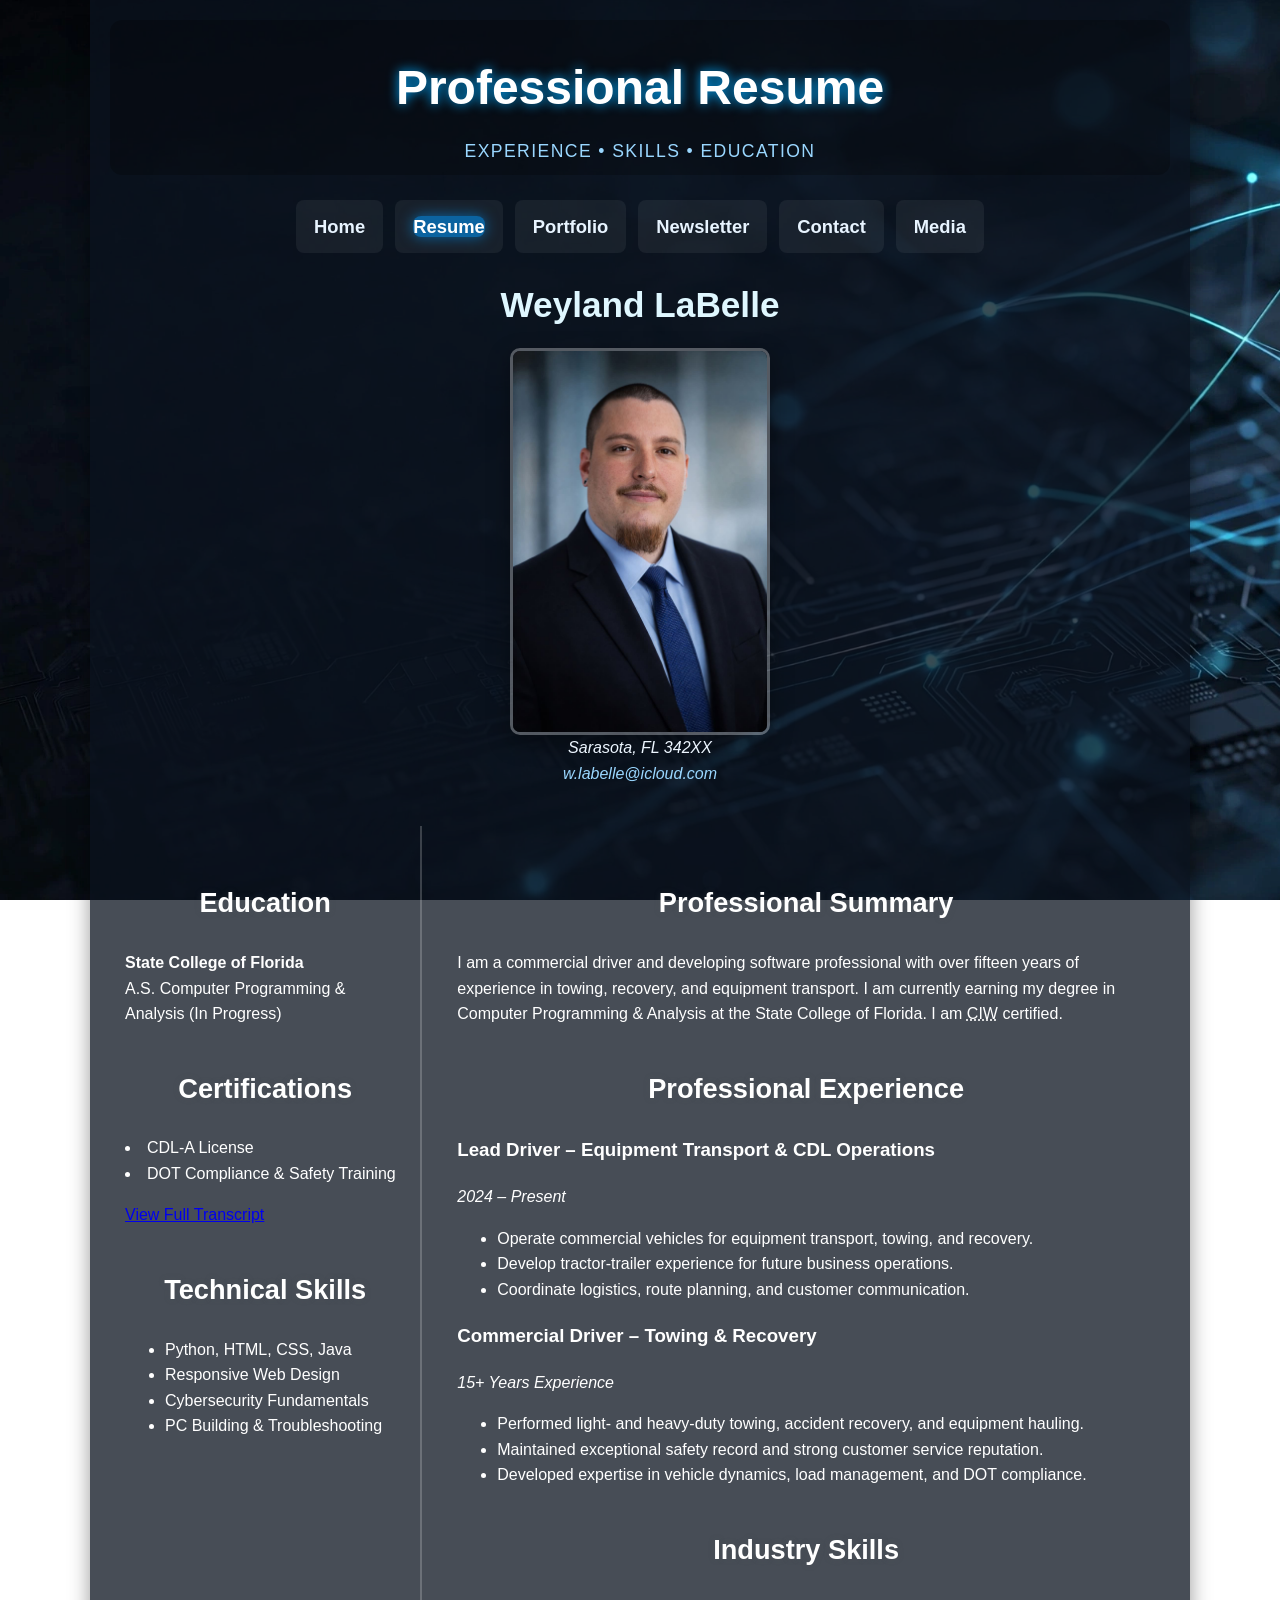
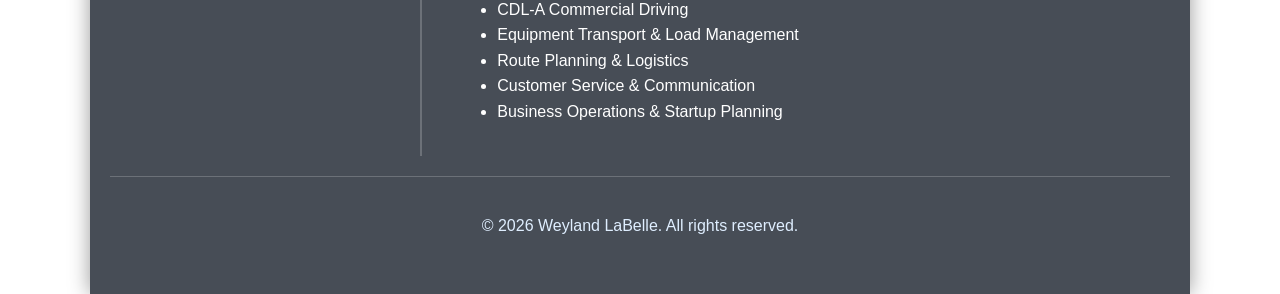
<file: resume.html>
<!DOCTYPE html>
<html lang="en">
<head>
    <meta charset="utf-8">
    <title>Resume - Weyland LaBelle</title>
    <meta name="description" content="Professional resume for Weyland LaBelle including education, certifications, CDL experience, technical skills, and industry background.">
    <meta name="viewport" content="width=device-width, initial-scale=1.0">
    <link rel="stylesheet" href="weylandlabelle.css">
</head>

<body>
<div id="wrapper">

    <div class="banner">
        <h1>Professional Resume</h1>
        <p>Experience • Skills • Education</p>
    </div>

    <nav>
    <ul>
        <li><a href="index.html">Home</a></li>
        <li><a href="resume.html"><span class="selected">Resume</span></a></li>
        <li><a href="Portfolio.html">Portfolio</a></li>
        <li><a href="Newsletter.html">Newsletter</a></li>
        <li><a href="Contact.html">Contact</a></li>
        <li><a href="media.html">Media</a></li>
    </ul>
</nav>

    <header>
        <h1 class="resume-name">Weyland LaBelle</h1>
        <img src="images/weylandsuit.jpg" alt="Weyland LaBelle" class="resume-photo">
        <address class="resume-address">
            Sarasota, FL 342XX<br>
            <a href="mailto:w.labelle@icloud.com">w.labelle@icloud.com</a>
        </address>
    </header>

    <main class="resume-columns">

        <!-- LEFT COLUMN -->
        <aside class="resume-left">

            <h2 class="section-title">Education</h2>
            <p><strong>State College of Florida</strong><br>
            A.S. Computer Programming & Analysis (In Progress)</p>

            <h2 class="section-title">Certifications</h2>
            <p>
                <li>CDL‑A License</li>
                <li>DOT Compliance & Safety Training</li>
            </p>
            <p><a href="transcript.html">View Full Transcript</a></p>


            <h2 class="section-title">Technical Skills</h2>
            <ul>
                <li>Python, HTML, CSS, Java</li>
                <li>Responsive Web Design</li>
                <li>Cybersecurity Fundamentals</li>
                <li>PC Building & Troubleshooting</li>
            </ul>

        </aside>

        <!-- RIGHT COLUMN -->
        <section class="resume-right">

            <h2 class="section-title">Professional Summary</h2>
            <p>
                I am a commercial driver and developing software professional with over fifteen years 
                of experience in towing, recovery, and equipment transport. I am currently earning my 
                degree in Computer Programming & Analysis at the State College of Florida. I am 
                <abbr title="Certified Internet Web Associate">CIW</abbr> certified.
            </p>

            <h2 class="section-title">Professional Experience</h2>

            <h3>Lead Driver – Equipment Transport & CDL Operations</h3>
            <p><em>2024 – Present</em></p>
            <ul>
                <li>Operate commercial vehicles for equipment transport, towing, and recovery.</li>
                <li>Develop tractor‑trailer experience for future business operations.</li>
                <li>Coordinate logistics, route planning, and customer communication.</li>
            </ul>

            <h3>Commercial Driver – Towing & Recovery</h3>
            <p><em>15+ Years Experience</em></p>
            <ul>
                <li>Performed light‑ and heavy‑duty towing, accident recovery, and equipment hauling.</li>
                <li>Maintained exceptional safety record and strong customer service reputation.</li>
                <li>Developed expertise in vehicle dynamics, load management, and DOT compliance.</li>
            </ul>

            <h2 class="section-title">Industry Skills</h2>
            <ul>
                <li>CDL‑A Commercial Driving</li>
                <li>Equipment Transport & Load Management</li>
                <li>Route Planning & Logistics</li>
                <li>Customer Service & Communication</li>
                <li>Business Operations & Startup Planning</li>
            </ul>

        </section>

    </main>

    <footer>
        <p>&copy; 2026 Weyland LaBelle. All rights reserved.</p>
    </footer>

</div> <!-- close wrapper -->
</body>
</html>
</file>
<file: weylandlabelle.css>
/* =========================================================
   GLOBAL RESET & BASE
   ========================================================= */

* {
    box-sizing: border-box;
}

html {
    scroll-behavior: smooth;
}

body {
    margin: 0;
    padding: 0;
    font-family: Arial, Helvetica, sans-serif;
    color: white;
    background: url('images/techbg.webp') no-repeat center center fixed;
    background-size: cover;
    line-height: 1.6;
}

/* =========================================================
   WRAPPER & STRUCTURE
   ========================================================= */

#wrapper {
    width: min(90%, 1100px);
    margin: 0 auto;
    padding: 20px 20px 40px;
    background: rgba(10, 18, 30, 0.75);
    box-shadow: 0 0 20px rgba(0, 0, 0, 0.4);
}

header {
    text-align: center;
    margin-bottom: 20px;
}

main {
    padding: 20px 0;
}

footer {
    text-align: center;
    padding-top: 20px;
    border-top: 1px solid rgba(255,255,255,0.2);
    color: #dfeeff;
}

/* =========================================================
   BANNER / MASTHEAD
   ========================================================= */

.banner {
    text-align: center;
    padding: 30px 20px 10px;
    background: rgba(0, 0, 0, 0.25);
    border-radius: 12px;
    margin-bottom: 25px;
}

.banner h1 {
    margin: 0;
    font-size: clamp(2rem, 4vw, 3rem);

    /* CSS3 Feature #1 */
    text-shadow: 0 0 12px #00aaff;
}

.banner p {
    margin: 10px 0 0;
    font-size: 1.1rem;
    letter-spacing: 0.08em;
    text-transform: uppercase;
    color: #9ad7ff;
}

/* =========================================================
   NAVIGATION (Clean, Symmetrical, Flexbox)
   ========================================================= */

nav {
    margin: 20px 0;
}

nav ul {
    list-style: none;
    padding: 0;
    margin: 0;
    display: flex;
    justify-content: center;
    gap: 12px;
}

nav li {
    display: flex;
}

nav a {
    display: inline-block;
    padding: 12px 18px;
    color: #e8f4ff;
    background: rgba(255,255,255,0.06);
    border-radius: 8px;
    text-decoration: none;
    font-size: 1.15rem;
    font-weight: bold;
    transition: all 0.25s ease;
}

nav a:hover {
    color: #ffffff;
    background: rgba(0, 153, 255, 0.35);
    box-shadow: 0 0 12px rgba(0,153,255,0.45);

    /* CSS3 Feature #2 */
    transform: scale(1.08);
}

.selected {
    color: #ffffff;
    background: rgba(0,153,255,0.55);
    box-shadow: 0 0 14px rgba(0,153,255,0.55);
    border-radius: 8px;
}

/* =========================================================
   IMAGE STYLES
   ========================================================= */

.page-photo,
.resume-photo,
.portfolio-photo,
.medium-photo {
    width: 100%;
    max-width: 700px;
    border-radius: 10px;
    display: block;
    margin: 0 auto;
}

.resume-photo {
    max-width: 260px;
    border: 3px solid rgba(255,255,255,0.3);
    box-shadow: 0 8px 22px rgba(0,0,0,0.35);
}

.photo-caption {
    text-align: center;
    font-size: 0.9rem;
    color: #666;
    margin-top: 8px;
    font-style: italic;
}

/* =========================================================
   PORTFOLIO GRID
   ========================================================= */

.portfolio-grid {
    display: flex;
    flex-wrap: wrap;
    gap: 25px;
    margin-top: 30px;
}

.portfolio-item {
    flex: 1 1 48%;
    background: rgba(255,255,255,0.05);
    padding: 15px;
    border-radius: 10px;
    box-shadow: 0 0 12px rgba(0,0,0,0.3);
}

.portfolio-item img {
    width: 100%;
    height: auto;
    max-height: 300px;
    object-fit: cover;
    border-radius: 8px;
    margin-bottom: 10px;
}

.portfolio-item h2 {
    margin-top: 0;
    color: #9ad7ff;
    font-size: 1.4rem;
}

.portfolio-item p {
    margin-bottom: 0;
    color: #dfeeff;
}

@media (max-width: 768px) {
    .portfolio-item {
        flex: 1 1 100%;
    }
}

/* =========================================================
   RESUME PAGE
   ========================================================= */

.resume-name {
    text-align: center;
    font-size: 2.2rem;
    margin-bottom: 15px;
    color: #dff7ff;
}

.resume-address {
    text-align: center;
    margin-bottom: 20px;
    color: #edf6ff;
}

.resume-address a {
    color: #9ad7ff;
    text-decoration: none;
}

.intro {
    font-size: 1.6rem;
    font-weight: bold;
    color: #7ee0ff;
    margin-bottom: 8px;
}

.resume-columns {
    display: flex;
    gap: 20px;
}

.resume-left {
    width: 30%;
    padding: 15px;
    border-right: 2px solid rgba(255,255,255,0.2);
}

.resume-right {
    width: 70%;
    padding: 15px;
}

.section-title {
    color: #9ad7ff;
    margin-bottom: 12px;
    font-size: 1.7rem;
}

/* =========================================================
   CONTACT FORM TABLE
   ========================================================= */

.contact-intro {
    text-align: center;
    margin: 0 auto 25px auto;
    width: 75%;
    font-size: 1.1rem;
    color: #e8f4ff;
}

.contact-table {
    width: 65%;
    max-width: 650px;
    margin: 20px auto;
    border: 4px solid #003399;
    border-collapse: collapse;
    background-color: #ffffff;
    color: #000000;
}

.contact-table th {
    background-color: #3f3f3e;
    color: #ffffff;
    text-align: center;
    padding: 8px;
    font-size: 1.3em;
    font-weight: bold;
}

.contact-table td {
    border: 1px solid #003399;
    padding: 4px 8px;
    color: white;
    background-color: #3f3f3e;
}

.label {
    text-align: right;
    font-weight: bold;
    width: 35%;
    color: white;
}

.required {
    color: red;
    font-weight: bold;
}

.contact-table input[type="text"],
.contact-table input[type="email"],
.contact-table input[type="tel"],
.contact-table select,
.contact-table textarea {
    width: 90%;
    padding: 4px;
    margin-bottom: 0;
    background-color: white;
    color: black;
    border: 1px solid #666666;
}

/* Keep radio buttons and checkboxes on one line with their text */
.contact-table input[type="radio"],
.contact-table input[type="checkbox"] {
    width: auto;
    display: inline-block;
    margin: 0 4px 0 6px;
    vertical-align: middle;
}

.contact-table label {
    display: inline;
    margin: 0 12px 0 0;
    font-weight: normal;
}

.contact-table input[type="submit"],
.contact-table input[type="reset"] {
    padding: 6px 12px;
    margin-right: 10px;
}
/* =========================================================
   FORMS
   ========================================================= */

label {
    display: block;
    margin-top: 15px;
    margin-bottom: 5px;
    font-weight: bold;
}

input[type="text"],
input[type="email"],
textarea {
    width: 100%;
    padding: 10px;
    margin-bottom: 15px;
    border: 1px solid rgba(255,255,255,0.4);
    border-radius: 4px;
    background: rgba(255,255,255,0.08);
    color: white;
}

button {
    background-color: #003366;
    color: white;
    padding: 12px 25px;
    border: none;
    border-radius: 4px;
    cursor: pointer;
    font-weight: bold;
}

/* =========================================================
   BLOCKQUOTE (FIXED FIRST-LETTER ISSUE)
   ========================================================= */

blockquote {
    text-align: justify;
    margin: 20px;
    font-style: italic;
    font-size: 1rem;
    line-height: 1.5;
}

/* Prevent giant bold first letter */
blockquote:first-letter {
    font-size: 1.2em;
    font-weight: normal;
    font-style: normal;
}

/* =========================================================
   BOX SECTION (Glass + Blue Glow)
   ========================================================= */

.box {
    background: rgba(255, 255, 255, 0.08);
    border: 1px solid rgba(0,153,255,0.35);
    padding: 18px;
    margin: 25px 0;
    border-radius: 12px;
    backdrop-filter: blur(6px);
    box-shadow: 0 0 18px rgba(0,153,255,0.35);
}

/* =========================================================
   INFOBAR (Glass + Blue Glow)
   ========================================================= */

.infobar {
    background: rgba(255, 255, 255, 0.08);
    color: #ffffff;
    padding: 12px;
    text-align: center;
    font-weight: 600;
    letter-spacing: 0.5px;
    border-radius: 10px;
    backdrop-filter: blur(4px);
    box-shadow: 0 0 16px rgba(0,153,255,0.45);
    margin: 20px 0;
}

/* =========================================================
   HR LINE
   ========================================================= */

.styled-line {
    width: 80%;
    border: 4px solid #036;
    border-radius: 6px;
}

/* =========================================================
   CSS3 FEATURES (Images)
   ========================================================= */

.medium-photo {
    width: 60%;
    display: block;
    margin: auto;
    border-radius: 12px;
    box-shadow: 0px 4px 12px rgba(0,0,0,0.3);
}
/* =========================================================
   JAVASCRIPT PAGE (js.htm)
   ========================================================= */

ol.js-list > li {
    margin-bottom: 40px;
}

ol.js-list h2 {
    color: #9ad7ff;
    margin: 0 0 8px;
    font-size: 1.4rem;
}

.js-btn,
.calc-box input[type="button"] {
    background-color: #003366;
    color: #fff;
    padding: 10px 20px;
    border: 1px solid rgba(0,153,255,0.5);
    border-radius: 4px;
    cursor: pointer;
    font-weight: bold;
}

.js-btn:hover {
    background-color: #0066aa;
}

.hover-link {
    color: #9ad7ff;
    font-weight: bold;
}

.calc-box {
    background: rgba(255,255,255,0.08);
    border: 1px solid rgba(0,153,255,0.35);
    border-radius: 10px;
    padding: 15px 20px;
    max-width: 520px;
}

.calc-box select,
.calc-box input[type="number"] {
    padding: 6px;
    background: #fff;
    color: #000;
    border: 1px solid #666;
    width: 100%;
}

.calc-box label {
    display: block;
    margin-top: 12px;
}

.calc-box label.inline {
    display: inline;
    font-weight: normal;
    margin-left: 4px;
}

#calcResult {
    margin-top: 15px;
    font-size: 1.1rem;
    color: #7ee0ff;
    font-weight: bold;
}

.slideshow {
    text-align: center;
    max-width: 520px;
}

#slideImg {
    width: 100%;
    height: 300px;
    object-fit: cover;
    border-radius: 10px;
    transition: opacity 0.6s;
    box-shadow: 0 4px 12px rgba(0,0,0,0.3);
}

.small-print {
    font-size: 0.8rem;
    color: #dfeeff;
}
/* =========================================================
   MEDIA PAGE - CUSTOM NUMBERED LIST STYLES
   ========================================================= */

   ol {
    list-style: none;
    counter-reset: media-counter;
    padding-left: 0;
}

ol li {
    counter-increment: media-counter;
    position: relative;
    padding-left: 70px;
    margin-bottom: 80px;
}

ol li::before {
    content: counter(media-counter);

    position: absolute;
    left: 0;
    top: -5px;

    width: 50px;
    height: 50px;

    display: flex;
    align-items: center;
    justify-content: center;

    border-radius: 50%;

    background: rgba(0,170,255,.15);
    border: 2px solid #00dbf8;

    color: white;
    font-size: 1.5rem;
    font-weight: bold;

    box-shadow: 0 0 15px rgba(0,170,255,.4);
}
/* =========================================================
   MEDIA PAGE - Z INDEX DEMO
   ========================================================= */
   audio {
    border-radius: 30px;

    box-shadow:
        0 0 10px rgba(0,170,255,.35),
        0 0 20px rgba(138,43,226,.45),
        0 0 30px rgba(138,43,226,.25);
}
/* =========================================================
   MEDIA PAGE - Z INDEX DEMO
   ========================================================= */

.zstack {
    position: relative;
    width: 700px;
    height: 650px;
    margin: 60px auto 0 auto;
}

.bottomArt {
    position: absolute;
    width: 500px;
    left: 60px;
    top: 210px;
    z-index: 1;

    border-radius: 12px;

    transform: rotate(5deg);

    box-shadow: 0 0 15px rgba(120, 1, 255, 0.774);
}

.topArt {
    position: absolute;
    width: 500px;
    left: -100px;
    top: -25px;

    z-index: 2;

    border-radius: 12px;   
}

#mediaSlide {
    width: 700px;
    height: 400px;
    object-fit: contain;
    display: block;

}
/* =========================================================
   MEDIA PAGE - DIVIDER LINE
   ========================================================= */
   .social-divider {
    display: flex;
    align-items: center;
    gap: 20px;
}

.social-divider {
    width: 90%;
    height: 4px;

    border: none;

    background: linear-gradient(
        90deg,
        #00dbf8,
        #8a2be2,
        #00dbf8
    );

    border-radius: 50px;

    box-shadow:
        0 0 10px #00dbf8,
        0 0 20px #8a2be2,
        0 0 35px rgba(138,43,226,.6);

    margin: 30px auto;
}
/* =========================================================
   MEDIA PAGE - Social Media Links
   ========================================================= */
   .social-heading {
    text-align: center;
    color: white;
    margin-bottom: 10px;
}

.social-text {
    text-align: center;
    margin-bottom: 25px;
}

.social-icons {
    margin-top: 20px;
    display: flex;
    justify-content: center;
    gap: 30px;

    margin: 30px 0;
}

.social-icons a {
    border-radius: 50%;
    overflow: hidden;
}

.social-icons img {
    width: 85px;
    height: 85px;

    border-radius: 50%;

    transition: all .25s ease;

    box-shadow:
        0 0 6px rgba(0,170,255,.25),
        0 0 12px rgba(138,43,226,.15);
}

.social-icons img:hover {

    transform: scale(.75);

    box-shadow:
        0 0 12px rgba(0,170,255,.6),
        0 0 25px rgba(138,43,226,.6),
        0 0 40px rgba(138,43,226,.4);
}
/* =========================================================
   HOME PAGE
   ========================================================= */

.welcome-title {
    text-align: center;
    margin-bottom: 30px;
    color: rgb(0, 219, 248);
    text-shadow: 0 0 8px rgba(0,170,255,.25);
}
.hero-tagline {
    text-align: center;
    color: #9ad7ff;
    font-size: 1.1rem;
    margin-top: -10px;
    margin-bottom: 30px;
    letter-spacing: 1px;
}
.section-title {
    text-align: center;
    color: white;
    text-shadow: 0 0 6px rgba(81, 87, 90, 0.25);
    margin-top: 40px;
    margin-bottom: 25px;
}
.home-intro {
    max-width: 900px;
    margin: 0 auto;
}
</file>
